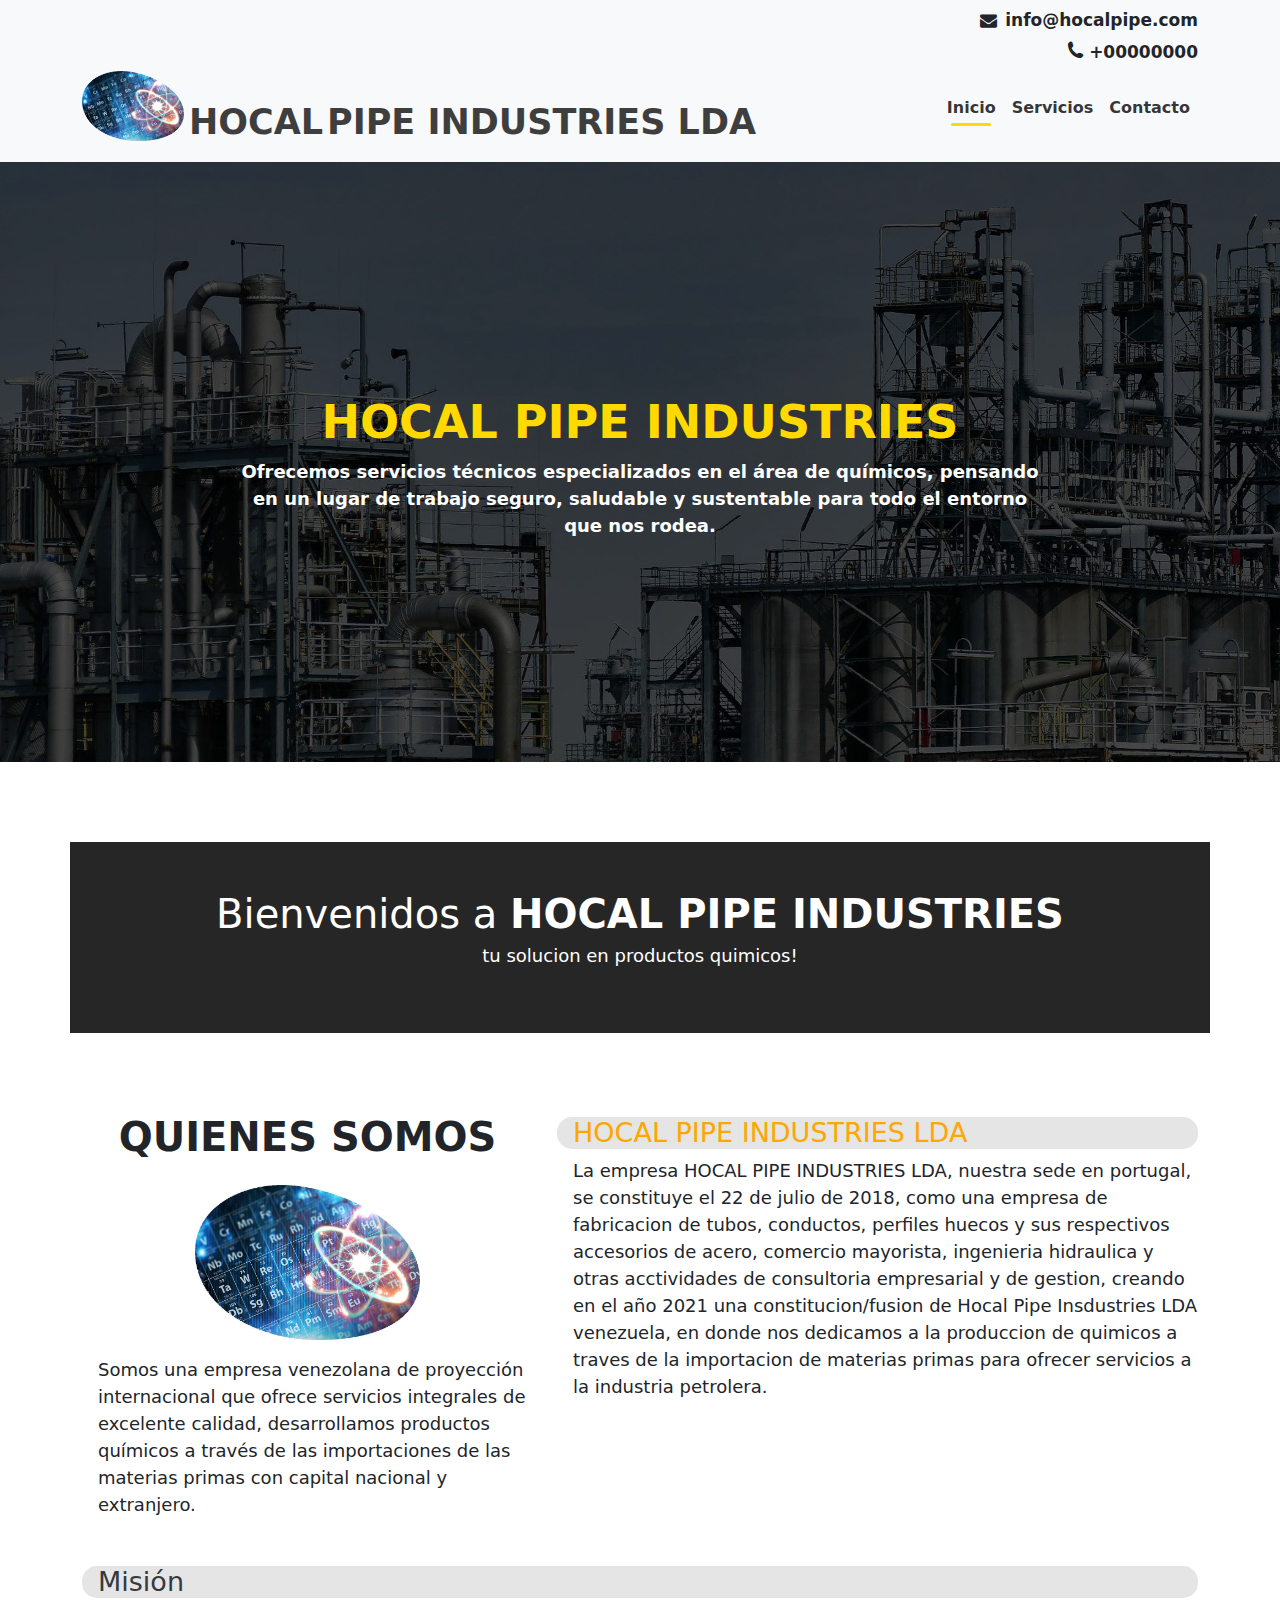
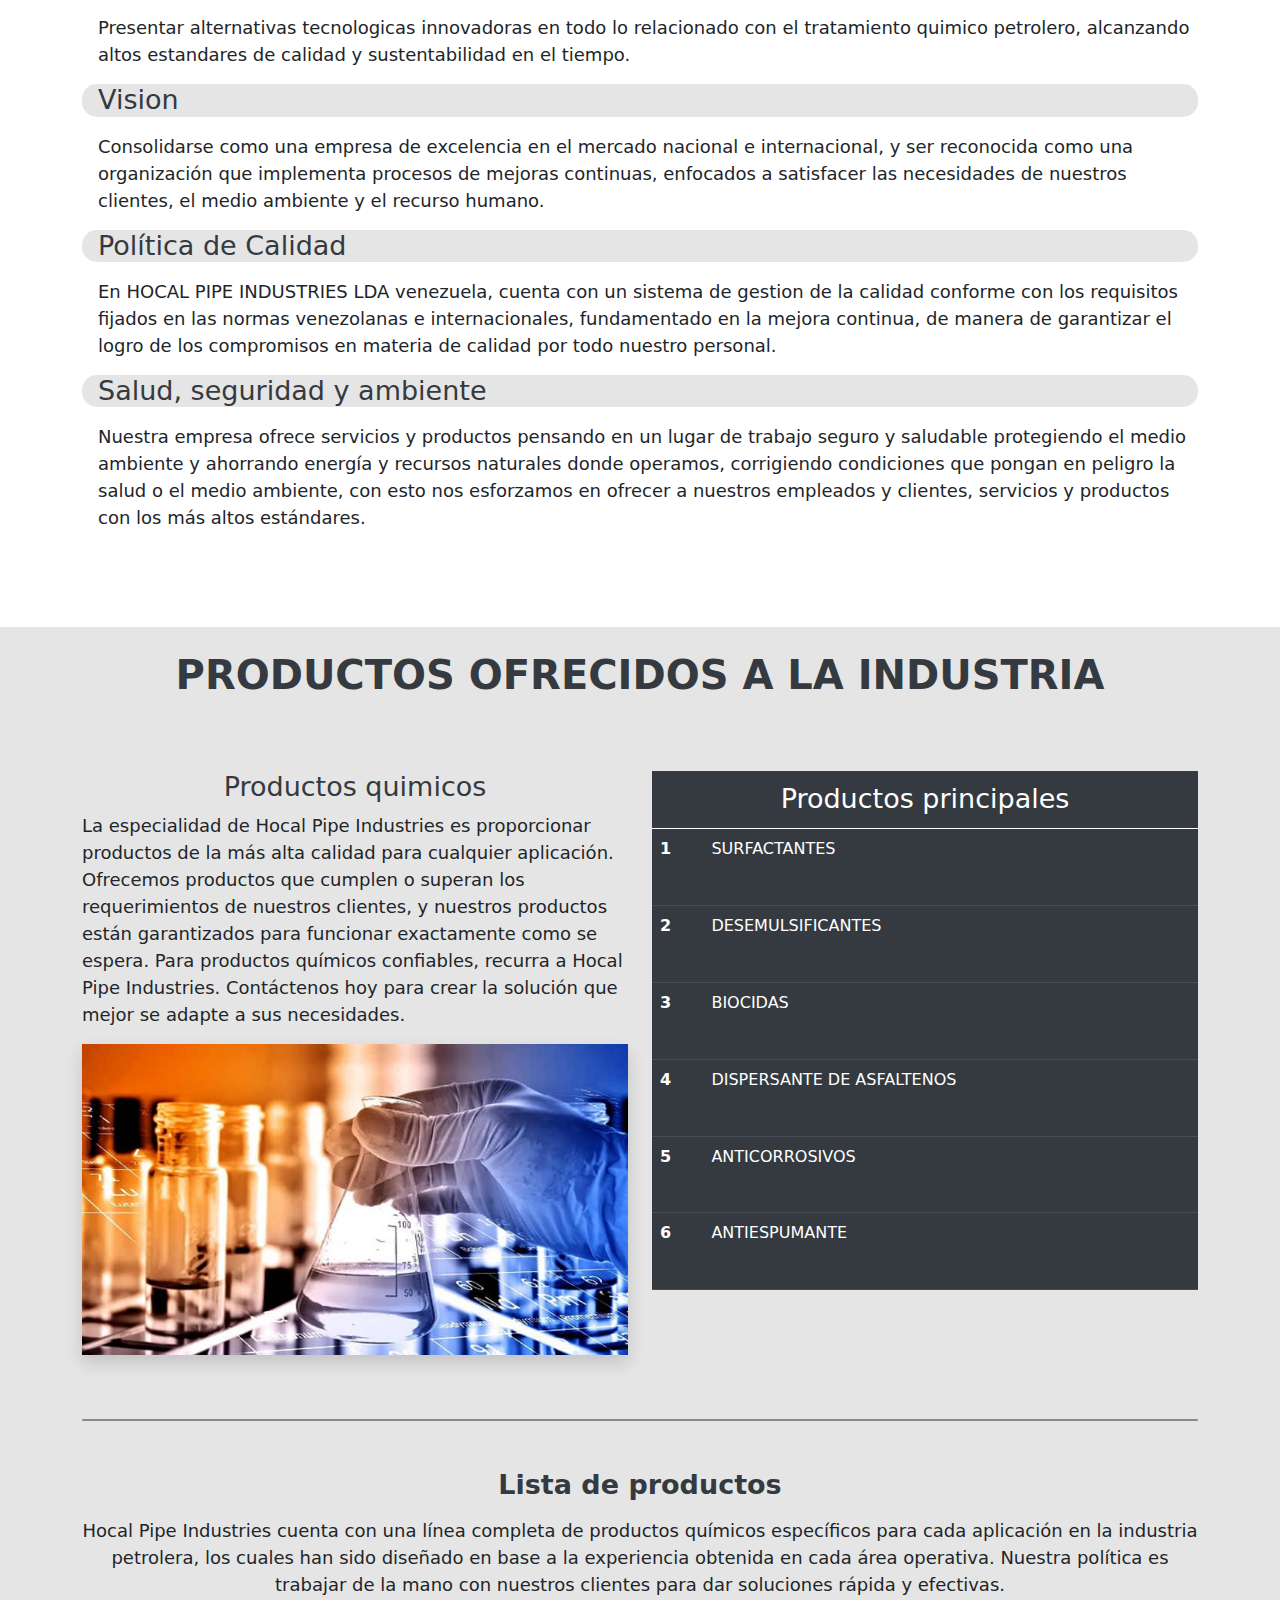
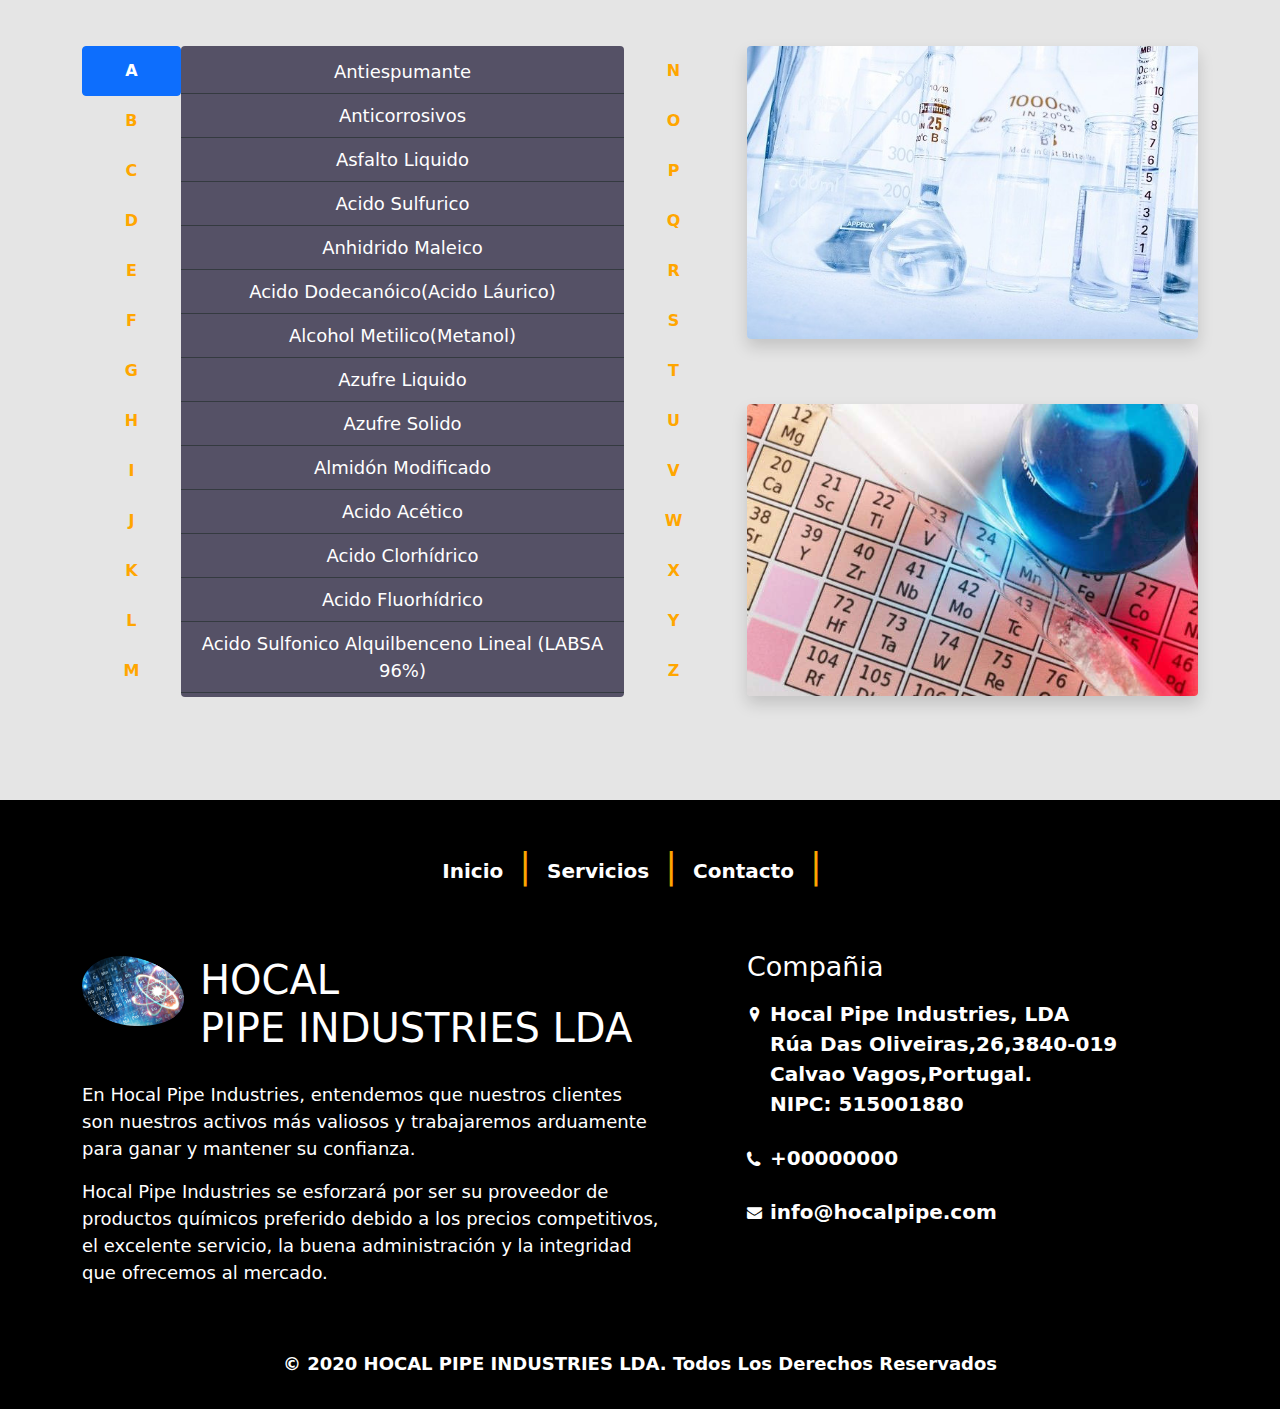
<file: index.html>
<!DOCTYPE html><html lang="en"><head><meta charset="UTF-8"><meta name="viewport" content="width=device-width, initial-scale=1.0"><meta name="description" content="Somos una empresa venezolana de proyección internacional que ofrece servicios integrales de excelente calidad, desarrollamos productos químicos a través de las importaciones de las materias primas con capital nacional y extranjero."><meta name="Keywords" content="hocal pipe industries lda,produtos quimicos hocal pipe"><link rel="icon" type="image/png" href="images/logo.png"><title>HOCAL PIPE INDUSTRIES LDA</title><link href="main-style.css" rel="stylesheet"></head><body><header class="position-relative z-index-2 bg-light"><div class="container-lg container-md container-sm"><div class="row pt-2"><div class="col-12 d-flex flex-column align-items-end"><div class="d-flex responsive-contact"><span class="mr-1 icon- icon-phone-1"></span><div>+00000000</div></div><div class="d-flex responsive-contact order-first mb-1"><span class="mr-2 mt-7 icon- icon-envelope"></span><div>info@hocalpipe.com</div></div></div></div></div><nav class="navbar navbar-expand-lg navbar-light pt-0"><div class="container-lg container-md container-sm"><a class="navbar-brand d-flex align-items-end" href="index.html"><div><img class="mb-2 h-logo-responsive" src="images/logo.png" alt="logo de la empresa hocal pipe industries"></div><div class="font-weight-bold responsive-company ml-2"><p class="mb-0 mr-1">HOCAL </p><p class="mb-0">PIPE INDUSTRIES LDA</p></div></a><button class="navbar-toggler" data-target="#my-nav" data-toggle="collapse" aria-controls="my-nav" aria-expanded="false" aria-label="Toggle navigation"><span class="navbar-toggler-icon"></span></button><div class="menu-hidden navbar-collapse" id="my-nav"><ul class="navbar-nav ml-auto"><li class="nav-item d-flex flex-column align-items-center"><a class="nav-link identificador" href="index.html">Inicio</a></li><li class="nav-item d-flex flex-column align-items-center"><a class="nav-link identificador" href="service.html">Servicios</a></li><li class="nav-item d-flex flex-column align-items-center"><a class="nav-link identificador" href="contact.html">Contacto</a></li></ul></div></div></nav></header><main class="main"><div id="page" data-page="0"></div><section class="position-relative"><div class="cap-2"></div><div class="banner-item"><div class="position-relative top-0 left-0"><img class="banner-img" src="images/refinery1.jpg" alt="imagenes de productos quimicos industriales" id=""></div><div class="text-white position-absolute top-0 zind left-50 w-100 text-center container-sm w-lg-65 ocultar" id="texto_1"><h1 class="my-2 responsive__title-h1 font-weight-bold text-yellow"> HOCAL PIPE INDUSTRIES</h1><p class="mb-3 responsive-text">Ofrecemos  servicios técnicos especializados en el área de químicos,  pensando en un lugar de trabajo seguro, saludable y sustentable para  todo el entorno que nos rodea.</p></div></div><div class="banner-item"><div class="position-relative top-0 left-0"><img class="banner-img slide" src="images/refinery2.jpg" alt="imagenes de productos quimicos industriales" id="idd"></div><div class="text-white position-absolute top-0 zind left-50 w-100 text-center container-sm w-lg-65 ocultar" id="texto_2"><h1 class="my-2 responsive__title-h1 font-weight-bold text-yellow"> HOCAL PIPE INDUSTRIES</h1><p class="mb-3 responsive-text">“Estamos a la vanguardia a través de la tecnología y de procesos petroquímicos innovadores “.</p></div></div></section><section class="welcome mt-lg-6"><div class="container-lg px-sm-0"><div class="mb-4 bg-sm-black bg-lg-black-60 text-white py-sm-6 py-lg-5"><h2 class="responsive__title-h2 mb-1 text-center display-5"> Bienvenidos a  <span class="font-weight-bold font-size-35 responsive__title-h2">HOCAL PIPE INDUSTRIES</span></h2><p class="responsive-text lead text-center">tu solucion en productos quimicos!</p></div></div></section><section class="about mt-lg-6"><div class="container-lg container-md container-sm"><div class="row mb-md-5"><div class="col-lg-5 col-md-6 col-sm-12 d-flex align-items-center justify-content-start flex-column"><h2 class="responsive__title-h2 mb-4 display-6 font-weight-normal">QUIENES SOMOS</h2><img class="w-50" src="images/logo_1.jpg" alt="logo de la empresa hocal pipe industries"><p class="ml-lg-3 text-sm-center text-md-left mt-3 responsive-text lead text-parrafo mb-0">Somos una empresa venezolana de proyección internacional que ofrece servicios integrales de excelente calidad, desarrollamos productos químicos a través de las importaciones de las materias primas con capital nacional y extranjero.</p></div><div class="col-lg-7 col-md-6 col-sm-12 mt-sm-3 mt-lg-1"><div class="bg-lg-black-50 rounded-lg-15pixel bg-sm-black"><h3 class="ml-lg-3 responsive__subtitle text-color-titulo">HOCAL PIPE INDUSTRIES LDA</h3></div><p class="ml-lg-3 responsive-text lead text-parrafo">La empresa HOCAL PIPE INDUSTRIES LDA, nuestra sede en portugal, se constituye el 22 de julio de 2018, como una empresa de fabricacion de tubos, conductos, perfiles huecos y sus respectivos accesorios de acero, comercio mayorista, ingenieria hidraulica y otras acctividades de consultoria empresarial y de gestion, creando en el año 2021 una constitucion/fusion de Hocal Pipe Insdustries LDA venezuela, en donde nos dedicamos a la produccion de quimicos a traves de la importacion de materias primas para ofrecer servicios a la industria petrolera.</p></div></div></div><div class="container-lg container-md container-sm"><div class="row mb-md-4"><div class="col-12"><div class="bg-lg-black-50 rounded-lg-15pixel mb-1 bg-sm-black"><h3 class="responsive__subtitle text-white text-lg-titulos ml-lg-3">Misión</h3></div><p class="responsive-text lead text-parrafo mt-3 ml-lg-3">Presentar alternativas tecnologicas innovadoras en todo lo relacionado con el tratamiento quimico petrolero, alcanzando altos estandares de calidad y sustentabilidad en el tiempo.</p><div class="bg-lg-black-50 rounded-lg-15pixel mb-1 bg-sm-black"><h3 class="responsive__subtitle text-white text-lg-titulos ml-lg-3">Vision</h3></div><p class="responsive-text lead text-parrafo mt-3 ml-lg-3">Consolidarse como una empresa de excelencia en el mercado nacional e internacional, y  ser reconocida como una organización que implementa procesos de mejoras continuas, enfocados a satisfacer las necesidades de nuestros clientes, el medio ambiente y el recurso humano.</p><div class="bg-lg-black-50 rounded-lg-15pixel mb-1 bg-sm-black"><h3 class="responsive__subtitle text-white text-lg-titulos ml-lg-3">Política de Calidad</h3></div><p class="responsive-text lead text-parrafo mt-3 ml-lg-3">En HOCAL PIPE INDUSTRIES LDA venezuela,  cuenta con un sistema de gestion de la calidad conforme con los requisitos fijados en las normas venezolanas e internacionales, fundamentado en la mejora continua, de manera de garantizar el logro de los compromisos en materia de calidad por todo nuestro personal.</p><div class="bg-lg-black-50 rounded-lg-15pixel mb-1 bg-sm-black"><h3 class="responsive__subtitle text-white text-lg-titulos ml-lg-3">Salud, seguridad y ambiente</h3></div><p class="responsive-text lead text-parrafo mt-3 ml-lg-3">Nuestra empresa ofrece servicios y productos pensando en un lugar de trabajo seguro y saludable protegiendo el medio ambiente y ahorrando energía y recursos naturales donde operamos, corrigiendo condiciones que pongan en peligro la salud o el medio ambiente, con esto nos esforzamos en ofrecer a nuestros empleados y clientes, servicios y productos con los más altos estándares.</p></div></div></div></section><section class="product mt-6 bg-black-50"><div class="container-lg container-md container-sm pb-6"><h2 class="responsive__title-h2 text-titulos text-center mb-lg-5 py-4 font-weight-bold">PRODUCTOS OFRECIDOS A LA INDUSTRIA</h2><div class="row"><div class="col-md-6 col-sm-12"><h3 class="responsive__subtitle text-titulos text-center">Productos quimicos</h3><p class="responsive-text lead text-parrafo">La especialidad de Hocal Pipe Industries es proporcionar productos de la más alta calidad para cualquier aplicación. Ofrecemos productos que cumplen o superan los requerimientos de nuestros clientes, y nuestros productos están garantizados para funcionar exactamente como se espera. Para productos químicos confiables, recurra a Hocal Pipe Industries. Contáctenos hoy para crear la solución que mejor se adapte a sus necesidades.</p><img class="img_1 d-sm-none d-lg-block shadow" src="images/img_2.jpg" alt="productos quimicos"></div><div class="col-md-6 col-sm-12"><table class="table table-dark table-hover mb-lg-6"><thead class="thead-light"><tr><th class="responsive__subtitle--table lead text-center" colspan="2">Productos principales</th></tr></thead><tbody class="tbody"><tr><td class="text-table">1 </td><td class="lead text-table">SURFACTANTES</td></tr><tr><td class="text-table">2 </td><td class="lead text-table">DESEMULSIFICANTES</td></tr><tr><td class="text-table">3 </td><td class="lead text-table">BIOCIDAS</td></tr><tr><td class="text-table">4 </td><td class="lead text-table">DISPERSANTE DE ASFALTENOS</td></tr><tr><td class="text-table">5 </td><td class="lead text-table">ANTICORROSIVOS</td></tr><tr><td class="text-table">6 </td><td class="lead text-table">ANTIESPUMANTE</td></tr></tbody></table></div></div><div class="linea mt-sm-4 mb-sm-4 mt-md-4 mb-md-0"></div><div class="row mt-md-5 mt-sm-3"><div class="col-12 order-first"><h3 class="responsive__subtitle text-titulos mb-3 text-center font-weight-bold">Lista de productos</h3><p class="responsive-text lead text-lg-center text-parrafo mb-lg-5">Hocal Pipe Industries cuenta con una línea completa de productos químicos específicos para cada aplicación en la industria petrolera, los cuales han sido diseñado en base a la experiencia obtenida en cada área operativa. Nuestra política es trabajar de la mano con nuestros clientes para dar soluciones rápida y efectivas.</p></div><div class="col-md-7 col-sm-12 order-sm-1 order-md-0"><div class="row"><div class="col-2 pr-0"><ul class="nav font-size-9 flex-column align-items-start"><li class="nav-item w-100 button"><a class="btn hover w-100">A</a></li><li class="nav-item w-100 button"><a class="btn hover w-100">B</a></li><li class="nav-item w-100 button"><a class="btn hover w-100">C</a></li><li class="nav-item w-100 button"><a class="btn hover w-100">D</a></li><li class="nav-item w-100 button"><a class="btn hover w-100">E</a></li><li class="nav-item w-100 button"><a class="btn hover w-100">F</a></li><li class="nav-item w-100 button"><a class="btn hover w-100">G</a></li><li class="nav-item w-100 button"><a class="btn hover w-100">H</a></li><li class="nav-item w-100 button"><a class="btn hover w-100">I</a></li><li class="nav-item w-100 button"><a class="btn hover w-100">J</a></li><li class="nav-item w-100 button"><a class="btn hover w-100">K</a></li><li class="nav-item w-100 button"><a class="btn hover w-100">L</a></li><li class="nav-item w-100 button"><a class="btn hover w-100">M</a></li></ul></div><div class="col-8 text-center bg-color_2 rounded px-0"><div id="contenido"><ul class="nav mt-2" id="ul"></ul></div></div><div class="col-2 pl-0"><ul class="nav font-size-9 flex-column align-items-start"><li class="nav-item w-100 button"><a class="btn hover w-100">N</a></li><li class="nav-item w-100 button"><a class="btn hover w-100">O</a></li><li class="nav-item w-100 button"><a class="btn hover w-100">P</a></li><li class="nav-item w-100 button"><a class="btn hover w-100">Q</a></li><li class="nav-item w-100 button"><a class="btn hover w-100">R</a></li><li class="nav-item w-100 button"><a class="btn hover w-100">S</a></li><li class="nav-item w-100 button"><a class="btn hover w-100">T</a></li><li class="nav-item w-100 button"><a class="btn hover w-100">U</a></li><li class="nav-item w-100 button"><a class="btn hover w-100">V</a></li><li class="nav-item w-100 button"><a class="btn hover w-100">W</a></li><li class="nav-item w-100 button"><a class="btn hover w-100">X</a></li><li class="nav-item w-100 button"><a class="btn hover w-100">Y</a></li><li class="nav-item w-100 button"><a class="btn hover w-100">Z</a></li></ul></div></div></div><div class="col-md-5 d-flex flex-column justify-content-between order-sm-0 order-md-1 mb-4 h-img"><img class="w-100 h-md-50 h-sm-100 img_2 rounded shadow d-sm-none d-md-block" src="images/img_1.jpg" alt="lista de nuestros productos quimicos"><img class="w-100 h-md-50 h-sm-100 img_2 rounded shadow d-sm-none d-md-block" src="images/producto_quimico-2.jpg" alt="lista de nuestros productos quimicos"></div></div></div></section></main><footer class="bg-black align-self-end w-100 text-white"><div class="container-lg py-4 container-m container-sm"><div class="text-white position-relative"><ul class="nav font-size-9 justify-content-center mt-3"><li class="nav-item d-flex"> <a class="responsive-company__footer nav-link p-0" href="index.html">Inicio</a><span class="mx-sm-1 mx-md-2 mx-lg-3 linea_vertical text-color-titulo">| </span></li><li class="nav-item d-flex"> <a class="responsive-company__footer nav-link p-0" href="service.html">Servicios</a><span class="mx-sm-1 mx-md-2 mx-lg-3 linea_vertical text-color-titulo">| </span></li><li class="nav-item d-flex"> <a class="responsive-company__footer nav-link p-0" href="contact.html">Contacto</a><span class="mx-sm-1 mx-md-2 mx-lg-3 linea_vertical text-color-titulo">| </span></li></ul></div><div class="row mt-lg-5 mt-sm-3"><div class="col-lg-7 col-sm-12"><a class="navbar-brand hover-footer text-white d-flex" href="index.html"><img class="mb-2 h-logo-responsive" src="images/logo.png" alt="logo de la empresa hocal pipe industries"><h2 class="responsive__title-h2 mb-0 ml-3"><p class="mb-0 mr-1">HOCAL </p><p class="mb-0">PIPE INDUSTRIES LDA</p></h2></a><div class="w-90 mt-4"><p class="lead responsive-text font-weight-lighter">En Hocal Pipe Industries, entendemos que nuestros clientes son nuestros activos más valiosos y trabajaremos arduamente para ganar y mantener su confianza.</p><p class="lead responsive-text font-weight-lighter">Hocal Pipe Industries se esforzará por ser su proveedor de productos químicos preferido debido a los precios competitivos, el excelente servicio, la buena administración y la integridad que ofrecemos al mercado.</p></div></div><div class="col-md-12 col-lg-5 col-sm-12 text-white"><h3 class="responsive__subtitle">Compañia</h3><ul class="nav font-size-9 flex-column align-items-start mt-3"><li class="nav-item d-flex mb-4"> <div><p class="responsive-company__footer mb-0">Hocal Pipe Industries, LDA</p><div><span class="responsive-company__footer">Rúa Das Oliveiras,26,3840-019 Calvao Vagos,Portugal.</span></div><div><span class="responsive-company__footer">NIPC: 515001880</span></div></div><span class="order-first mr-2 d-flex align-items-start mt-2 icon- icon-location"> </span></li><li class="nav-item d-flex mb-4"> <div><p class="responsive-company__footer mb-0">+00000000</p></div><span class="order-first mr-2 d-flex align-items-start mt-2 icon- icon-phone-1"> </span></li><li class="nav-item d-flex mb-4"> <div><p class="responsive-company__footer mb-0">info@hocalpipe.com</p></div><span class="order-first mr-2 d-flex align-items-start mt-2 icon- icon-envelope"> </span></li></ul></div></div><p class="responsive-text text-center pt-sm-3 pt-lg-5 mb-2">© 2020 HOCAL PIPE INDUSTRIES LDA. Todos Los Derechos Reservados  </p></div></footer><script src="js/main.bundle.js"></script><script src="js/product.bundle.js"></script><script src="js/carousel.bundle.js"></script><script src="js/header.bundle.js"></script></body></html>
</file>
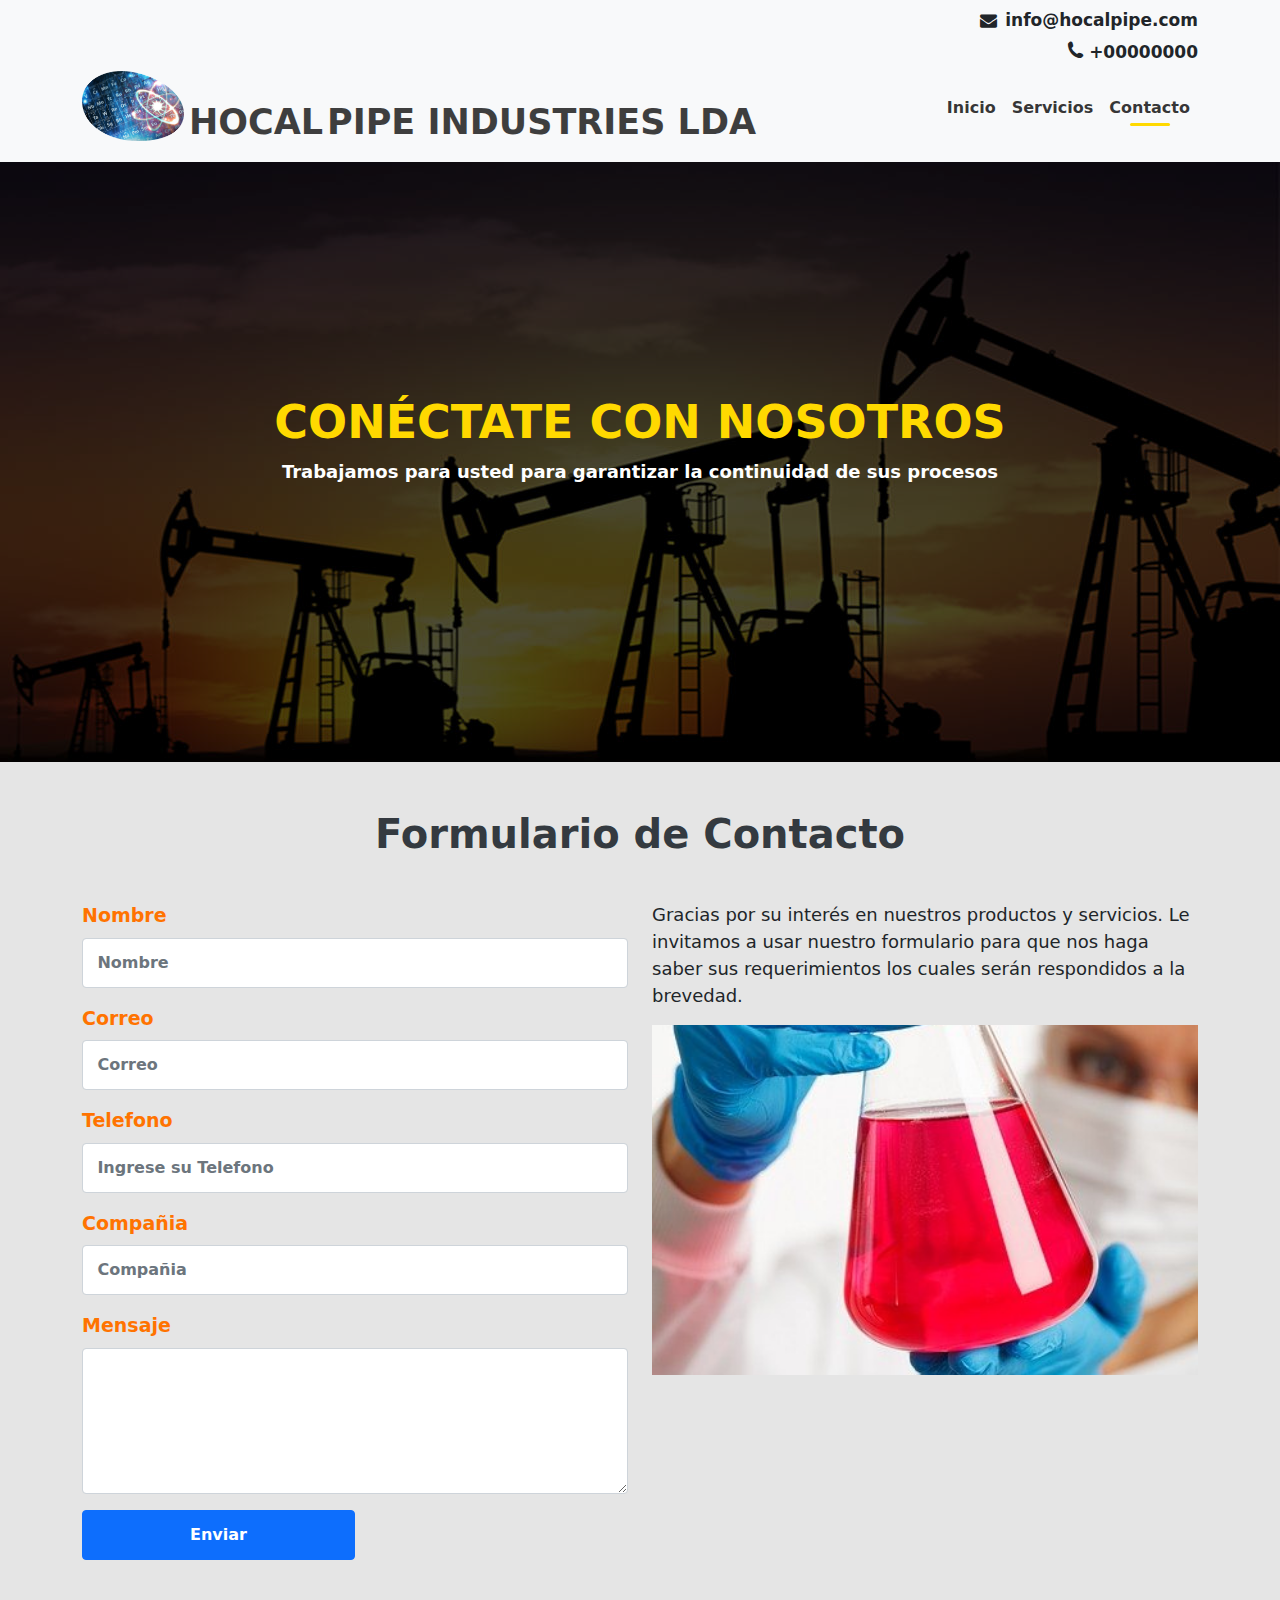
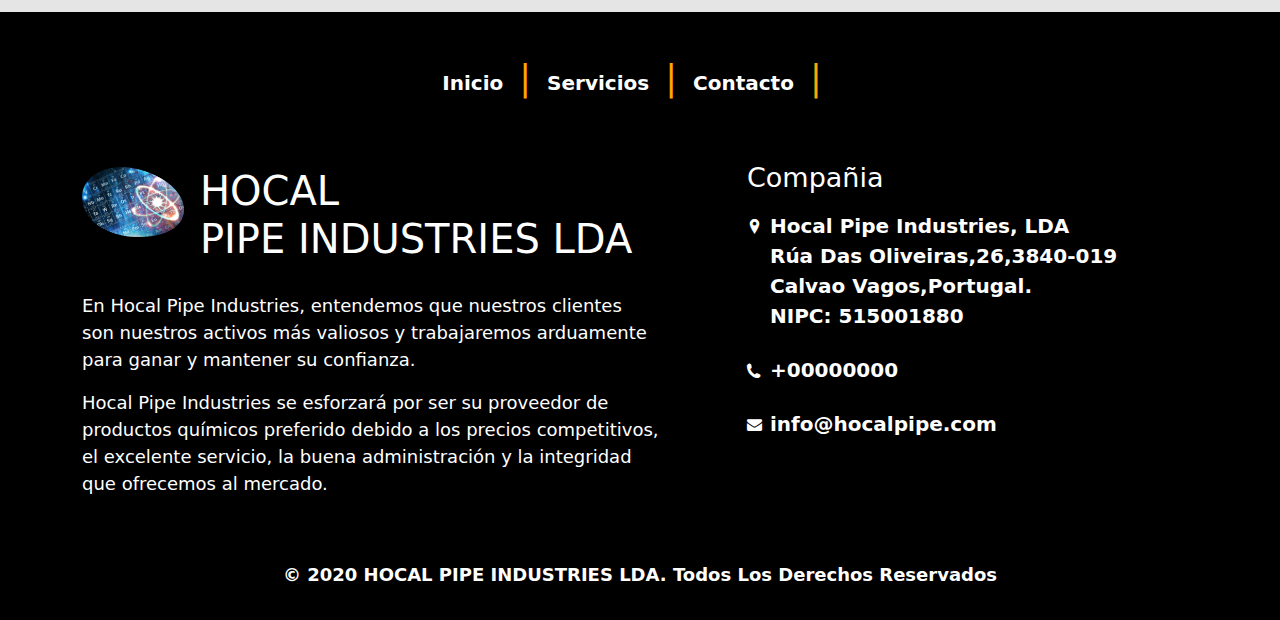
<file: contact.html>
<!DOCTYPE html><html lang="en"><head><meta charset="UTF-8"><meta name="viewport" content="width=device-width, initial-scale=1.0"><meta name="description" content="Somos una empresa venezolana de proyección internacional que ofrece servicios integrales de excelente calidad, desarrollamos productos químicos a través de las importaciones de las materias primas con capital nacional y extranjero."><meta name="Keywords" content="hocal pipe industries lda,produtos quimicos hocal pipe"><link rel="icon" type="image/png" href="images/logo.png"><title>HOCAL PIPE INDUSTRIES LDA</title><link href="main-style.css" rel="stylesheet"></head><body><header class="position-relative z-index-2 bg-light"><div class="container-lg container-md container-sm"><div class="row pt-2"><div class="col-12 d-flex flex-column align-items-end"><div class="d-flex responsive-contact"><span class="mr-1 icon- icon-phone-1"></span><div>+00000000</div></div><div class="d-flex responsive-contact order-first mb-1"><span class="mr-2 mt-7 icon- icon-envelope"></span><div>info@hocalpipe.com</div></div></div></div></div><nav class="navbar navbar-expand-lg navbar-light pt-0"><div class="container-lg container-md container-sm"><a class="navbar-brand d-flex align-items-end" href="index.html"><div><img class="mb-2 h-logo-responsive" src="images/logo.png" alt="logo de la empresa hocal pipe industries"></div><div class="font-weight-bold responsive-company ml-2"><p class="mb-0 mr-1">HOCAL </p><p class="mb-0">PIPE INDUSTRIES LDA</p></div></a><button class="navbar-toggler" data-target="#my-nav" data-toggle="collapse" aria-controls="my-nav" aria-expanded="false" aria-label="Toggle navigation"><span class="navbar-toggler-icon"></span></button><div class="menu-hidden navbar-collapse" id="my-nav"><ul class="navbar-nav ml-auto"><li class="nav-item d-flex flex-column align-items-center"><a class="nav-link identificador" href="index.html">Inicio</a></li><li class="nav-item d-flex flex-column align-items-center"><a class="nav-link identificador" href="service.html">Servicios</a></li><li class="nav-item d-flex flex-column align-items-center"><a class="nav-link identificador" href="contact.html">Contacto</a></li></ul></div></div></nav></header><main class="main"><div id="page" data-page="2"></div><section class="position-relative"><div class="cap-2"></div><div class="banner-item"><div class="position-relative top-0 left-0"><img class="banner-img" src="images/pozo.png" alt="imagenes de productos quimicos industriales" id=""></div><div class="text-white position-absolute top-0 zind left-50 w-100 text-center container-sm w-lg-65 ocultar" id="texto_1"><h1 class="my-2 responsive__title-h1 font-weight-bold text-yellow">CONÉCTATE CON NOSOTROS</h1><p class="mb-3 responsive-text">Trabajamos para usted para garantizar la continuidad de sus procesos</p></div></div><div class="banner-item"><div class="position-relative top-0 left-0"><img class="banner-img slide" src="images/taladro1.jpg" alt="imagenes de productos quimicos industriales" id="idd"></div><div class="text-white position-absolute top-0 zind left-50 w-100 text-center container-sm w-lg-65 ocultar" id="texto_2"><h1 class="my-2 responsive__title-h1 font-weight-bold text-yellow">CONÉCTATE CON NOSOTROS</h1><p class="mb-3 responsive-text">Trabajamos para usted para garantizar la continuidad de sus procesos</p></div></div></section><section class="form bg-black-50"><div class="container-lg container-md"><div class="row heigth_2"><h2 class="responsive__title-h2 text-center font-weight-normal mb-lg-4 mt-sm-4 mt-lg-5 text-titulos">Formulario de Contacto</h2><div class="col-lg-6 col-sm-12 order-sm-last order-lg-0"><form class="mt-lg-3 mt-sm-3 mx-auto" action=""><div class="mb-3"><label class="responsive__title-form text-color-form form-label" for="my-input">Nombre</label><input class="form-control" type="Text" placeholder="Nombre" required></div><div class="mb-3"><label class="responsive__title-form text-color-form form-label" for="my-input">Correo</label><input class="form-control" type="email" placeholder="Correo" required></div><div class="mb-3"><label class="responsive__title-form text-color-form form-label" for="my-input">Telefono</label><input class="form-control" type="" placeholder="Ingrese su Telefono" required></div><div class="mb-3"><label class="responsive__title-form text-color-form form-label" for="my-input">Compañia</label><input class="form-control" type="Text" placeholder="Compañia"></div><div class="mb-3"><label class="responsive__title-form text-color-form form-label" for="my-input">Mensaje</label><textarea class="form-control" cols="30" rows="5" placeholder="Dejanos un Mensaje" required>  </textarea></div><button class="mb-5 w-lg-50 w-sm-100 btn btn-primary" type="submit">Enviar</button></form></div><div class="col-lg-6 col-sm-12"><div class="row mt-md-3"><div class="col-md-6 col-lg-12"><p class="responsive-text lead text-parrafo mt-sm-3 mt-md-0">Gracias por su interés en nuestros productos y servicios. Le invitamos a usar nuestro formulario para que nos haga saber sus requerimientos los cuales serán respondidos a la brevedad.</p></div><div class="col-md-6 col-lg-12"><img class="w-100 heigth" src="images/img-contact.jpg" alt="formulario de contacto"></div></div></div></div></div></section></main><footer class="bg-black align-self-end w-100 text-white"><div class="container-lg py-4 container-m container-sm"><div class="text-white position-relative"><ul class="nav font-size-9 justify-content-center mt-3"><li class="nav-item d-flex"> <a class="responsive-company__footer nav-link p-0" href="index.html">Inicio</a><span class="mx-sm-1 mx-md-2 mx-lg-3 linea_vertical text-color-titulo">| </span></li><li class="nav-item d-flex"> <a class="responsive-company__footer nav-link p-0" href="service.html">Servicios</a><span class="mx-sm-1 mx-md-2 mx-lg-3 linea_vertical text-color-titulo">| </span></li><li class="nav-item d-flex"> <a class="responsive-company__footer nav-link p-0" href="contact.html">Contacto</a><span class="mx-sm-1 mx-md-2 mx-lg-3 linea_vertical text-color-titulo">| </span></li></ul></div><div class="row mt-lg-5 mt-sm-3"><div class="col-lg-7 col-sm-12"><a class="navbar-brand hover-footer text-white d-flex" href="index.html"><img class="mb-2 h-logo-responsive" src="images/logo.png" alt="logo de la empresa hocal pipe industries"><h2 class="responsive__title-h2 mb-0 ml-3"><p class="mb-0 mr-1">HOCAL </p><p class="mb-0">PIPE INDUSTRIES LDA</p></h2></a><div class="w-90 mt-4"><p class="lead responsive-text font-weight-lighter">En Hocal Pipe Industries, entendemos que nuestros clientes son nuestros activos más valiosos y trabajaremos arduamente para ganar y mantener su confianza.</p><p class="lead responsive-text font-weight-lighter">Hocal Pipe Industries se esforzará por ser su proveedor de productos químicos preferido debido a los precios competitivos, el excelente servicio, la buena administración y la integridad que ofrecemos al mercado.</p></div></div><div class="col-md-12 col-lg-5 col-sm-12 text-white"><h3 class="responsive__subtitle">Compañia</h3><ul class="nav font-size-9 flex-column align-items-start mt-3"><li class="nav-item d-flex mb-4"> <div><p class="responsive-company__footer mb-0">Hocal Pipe Industries, LDA</p><div><span class="responsive-company__footer">Rúa Das Oliveiras,26,3840-019 Calvao Vagos,Portugal.</span></div><div><span class="responsive-company__footer">NIPC: 515001880</span></div></div><span class="order-first mr-2 d-flex align-items-start mt-2 icon- icon-location"> </span></li><li class="nav-item d-flex mb-4"> <div><p class="responsive-company__footer mb-0">+00000000</p></div><span class="order-first mr-2 d-flex align-items-start mt-2 icon- icon-phone-1"> </span></li><li class="nav-item d-flex mb-4"> <div><p class="responsive-company__footer mb-0">info@hocalpipe.com</p></div><span class="order-first mr-2 d-flex align-items-start mt-2 icon- icon-envelope"> </span></li></ul></div></div><p class="responsive-text text-center pt-sm-3 pt-lg-5 mb-2">© 2020 HOCAL PIPE INDUSTRIES LDA. Todos Los Derechos Reservados  </p></div></footer><script src="js/main.bundle.js"></script><script src="js/carousel.bundle.js"></script><script src="js/header.bundle.js"></script></body></html>
</file>
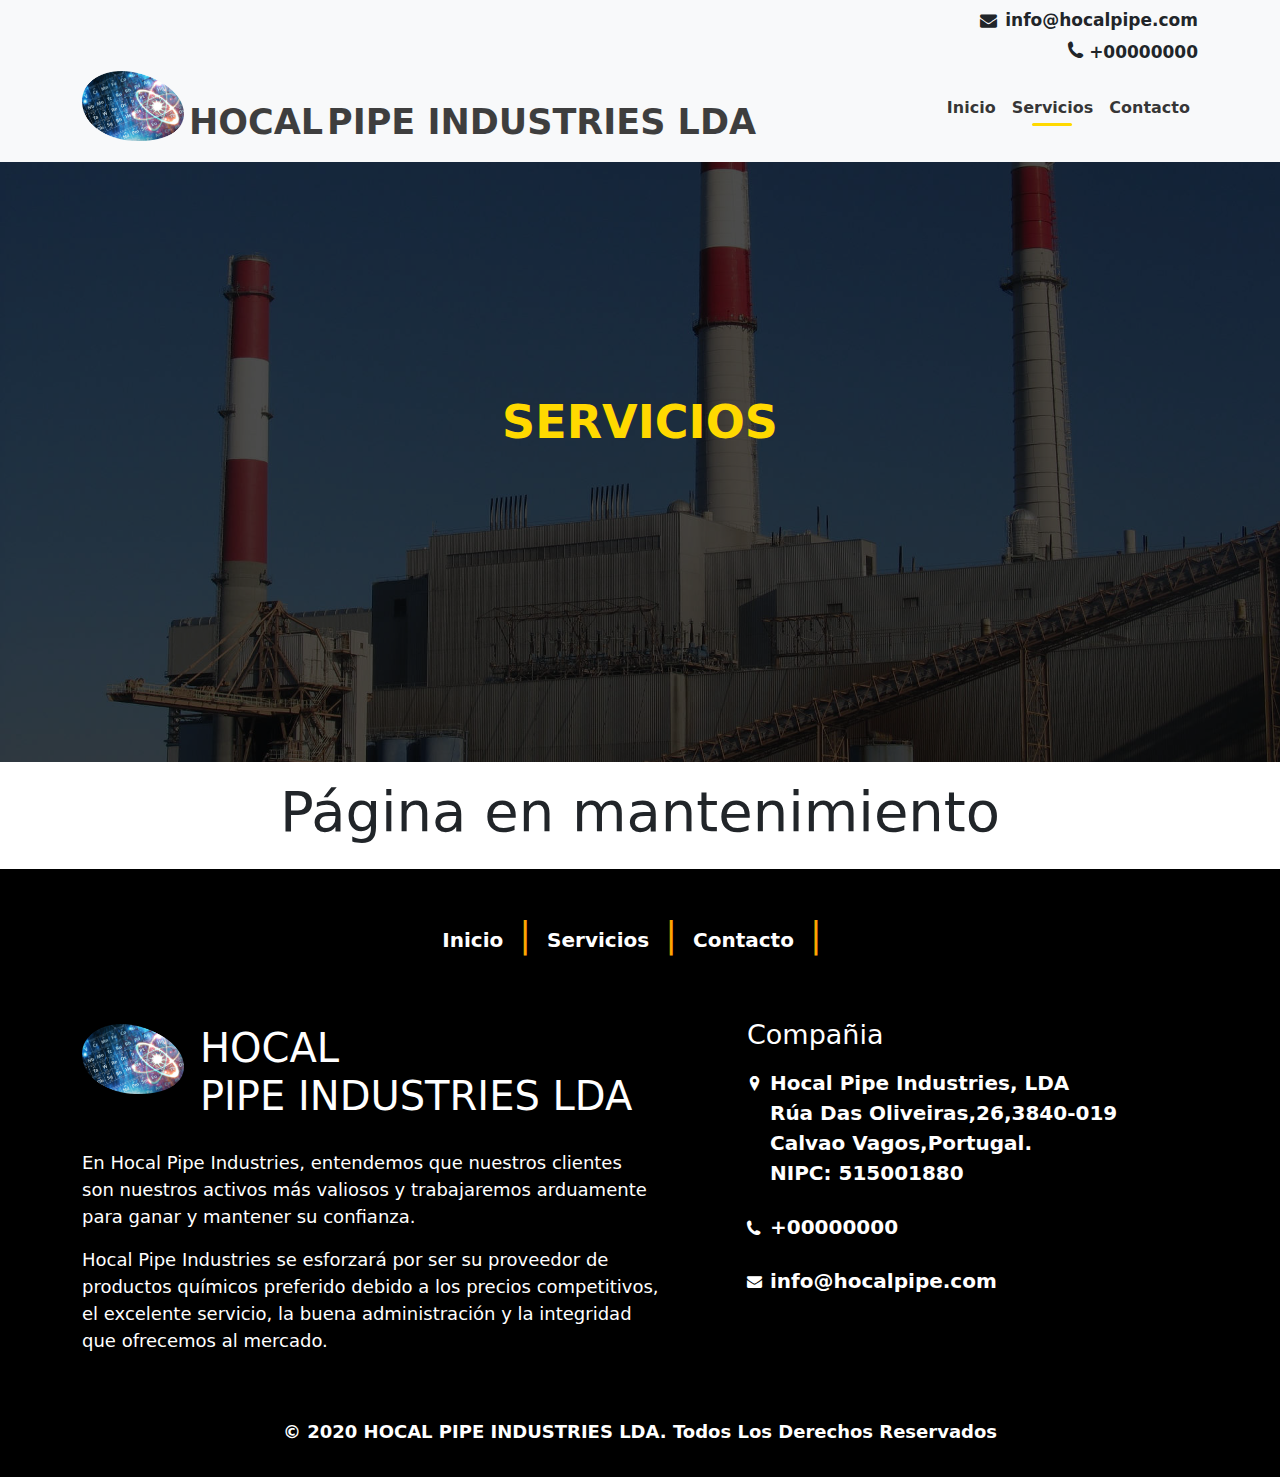
<file: service.html>
<!DOCTYPE html><html lang="en"><head><meta charset="UTF-8"><meta name="viewport" content="width=device-width, initial-scale=1.0"><meta name="description" content="Somos una empresa venezolana de proyección internacional que ofrece servicios integrales de excelente calidad, desarrollamos productos químicos a través de las importaciones de las materias primas con capital nacional y extranjero."><meta name="Keywords" content="hocal pipe industries lda,produtos quimicos hocal pipe"><link rel="icon" type="image/png" href="images/logo.png"><title>HOCAL PIPE INDUSTRIES LDA</title><link href="main-style.css" rel="stylesheet"></head><body><header class="position-relative z-index-2 bg-light"><div class="container-lg container-md container-sm"><div class="row pt-2"><div class="col-12 d-flex flex-column align-items-end"><div class="d-flex responsive-contact"><span class="mr-1 icon- icon-phone-1"></span><div>+00000000</div></div><div class="d-flex responsive-contact order-first mb-1"><span class="mr-2 mt-7 icon- icon-envelope"></span><div>info@hocalpipe.com</div></div></div></div></div><nav class="navbar navbar-expand-lg navbar-light pt-0"><div class="container-lg container-md container-sm"><a class="navbar-brand d-flex align-items-end" href="index.html"><div><img class="mb-2 h-logo-responsive" src="images/logo.png" alt="logo de la empresa hocal pipe industries"></div><div class="font-weight-bold responsive-company ml-2"><p class="mb-0 mr-1">HOCAL </p><p class="mb-0">PIPE INDUSTRIES LDA</p></div></a><button class="navbar-toggler" data-target="#my-nav" data-toggle="collapse" aria-controls="my-nav" aria-expanded="false" aria-label="Toggle navigation"><span class="navbar-toggler-icon"></span></button><div class="menu-hidden navbar-collapse" id="my-nav"><ul class="navbar-nav ml-auto"><li class="nav-item d-flex flex-column align-items-center"><a class="nav-link identificador" href="index.html">Inicio</a></li><li class="nav-item d-flex flex-column align-items-center"><a class="nav-link identificador" href="service.html">Servicios</a></li><li class="nav-item d-flex flex-column align-items-center"><a class="nav-link identificador" href="contact.html">Contacto</a></li></ul></div></div></nav></header><main class="main"><div id="page" data-page="1"></div><section class="position-relative"><div class="cap-2"></div><div class="banner-item"><div class="position-relative top-0 left-0"><img class="banner-img" src="images/refinery3.jpg" alt="imagenes de productos quimicos industriales" id=""></div><div class="text-white position-absolute top-0 zind left-50 w-100 text-center container-sm w-lg-65 ocultar" id="texto_1"><h1 class="my-2 responsive__title-h1 font-weight-bold text-yellow">SERVICIOS</h1><p class="mb-3 responsive-text"></p></div></div><div class="banner-item"><div class="position-relative top-0 left-0"><img class="banner-img slide" src="images/refinery4.jpg" alt="imagenes de productos quimicos industriales" id="idd"></div><div class="text-white position-absolute top-0 zind left-50 w-100 text-center container-sm w-lg-65 ocultar" id="texto_2"><h1 class="my-2 responsive__title-h1 font-weight-bold text-yellow">SERVICIOS</h1><p class="mb-3 responsive-text"></p></div></div></section><section><div class="row"><div class="col-12 text-center py-3"><h2 class="display-4">Página en mantenimiento</h2></div></div></section></main><footer class="bg-black align-self-end w-100 text-white"><div class="container-lg py-4 container-m container-sm"><div class="text-white position-relative"><ul class="nav font-size-9 justify-content-center mt-3"><li class="nav-item d-flex"> <a class="responsive-company__footer nav-link p-0" href="index.html">Inicio</a><span class="mx-sm-1 mx-md-2 mx-lg-3 linea_vertical text-color-titulo">| </span></li><li class="nav-item d-flex"> <a class="responsive-company__footer nav-link p-0" href="service.html">Servicios</a><span class="mx-sm-1 mx-md-2 mx-lg-3 linea_vertical text-color-titulo">| </span></li><li class="nav-item d-flex"> <a class="responsive-company__footer nav-link p-0" href="contact.html">Contacto</a><span class="mx-sm-1 mx-md-2 mx-lg-3 linea_vertical text-color-titulo">| </span></li></ul></div><div class="row mt-lg-5 mt-sm-3"><div class="col-lg-7 col-sm-12"><a class="navbar-brand hover-footer text-white d-flex" href="index.html"><img class="mb-2 h-logo-responsive" src="images/logo.png" alt="logo de la empresa hocal pipe industries"><h2 class="responsive__title-h2 mb-0 ml-3"><p class="mb-0 mr-1">HOCAL </p><p class="mb-0">PIPE INDUSTRIES LDA</p></h2></a><div class="w-90 mt-4"><p class="lead responsive-text font-weight-lighter">En Hocal Pipe Industries, entendemos que nuestros clientes son nuestros activos más valiosos y trabajaremos arduamente para ganar y mantener su confianza.</p><p class="lead responsive-text font-weight-lighter">Hocal Pipe Industries se esforzará por ser su proveedor de productos químicos preferido debido a los precios competitivos, el excelente servicio, la buena administración y la integridad que ofrecemos al mercado.</p></div></div><div class="col-md-12 col-lg-5 col-sm-12 text-white"><h3 class="responsive__subtitle">Compañia</h3><ul class="nav font-size-9 flex-column align-items-start mt-3"><li class="nav-item d-flex mb-4"> <div><p class="responsive-company__footer mb-0">Hocal Pipe Industries, LDA</p><div><span class="responsive-company__footer">Rúa Das Oliveiras,26,3840-019 Calvao Vagos,Portugal.</span></div><div><span class="responsive-company__footer">NIPC: 515001880</span></div></div><span class="order-first mr-2 d-flex align-items-start mt-2 icon- icon-location"> </span></li><li class="nav-item d-flex mb-4"> <div><p class="responsive-company__footer mb-0">+00000000</p></div><span class="order-first mr-2 d-flex align-items-start mt-2 icon- icon-phone-1"> </span></li><li class="nav-item d-flex mb-4"> <div><p class="responsive-company__footer mb-0">info@hocalpipe.com</p></div><span class="order-first mr-2 d-flex align-items-start mt-2 icon- icon-envelope"> </span></li></ul></div></div><p class="responsive-text text-center pt-sm-3 pt-lg-5 mb-2">© 2020 HOCAL PIPE INDUSTRIES LDA. Todos Los Derechos Reservados  </p></div></footer><script src="js/main.bundle.js"></script><script src="js/carousel.bundle.js"></script><script src="js/header.bundle.js"></script></body></html>
</file>
<file: main-style.css>
@charset "UTF-8";

@font-face {
  font-family: "untitled-font-2";
  src:url(fonts/untitled-font-2.eot);
  src:url(fonts/untitled-font-2.eot?#iefix) format("embedded-opentype"),
    url(fonts/untitled-font-2.woff) format("woff"),
    url(fonts/untitled-font-2.ttf) format("truetype"),
    url(fonts/untitled-font-2.svg#untitled-font-2) format("svg");
  font-weight: normal;
  font-style: normal;

}
[class^="icon-"]:before,
[class*="icon-"]:before{
  font-family: "untitled-font-2" !important;
  font-style: normal !important;
  font-weight: normal !important;
  font-variant: normal !important;
  text-transform: none !important;
  speak: none;
  line-height: 1;
  -webkit-font-smoothing: antialiased;
  -moz-osx-font-smoothing: grayscale;
}

.icon-phone-1:before {
  content: "\61";
}
.icon-envelope:before {
  content: "\62";
}
.icon-location:before {
  content: "\63";
}

/*!
 * Bootstrap v5.0.0-alpha2 (https://getbootstrap.com/)
 * Copyright 2011-2020 The Bootstrap Authors
 * Copyright 2011-2020 Twitter, Inc.
 * Licensed under MIT (https://github.com/twbs/bootstrap/blob/main/LICENSE)
 */
:root {
  --bs-blue: #0d6efd;
  --bs-indigo: #6610f2;
  --bs-purple: #6f42c1;
  --bs-pink: #d63384;
  --bs-red: #dc3545;
  --bs-orange: #fd7e14;
  --bs-yellow: #ffc107;
  --bs-green: #198754;
  --bs-teal: #20c997;
  --bs-cyan: #0dcaf0;
  --bs-white: #fff;
  --bs-gray: #6c757d;
  --bs-gray-dark: #343a40;
  --bs-primary: #0d6efd;
  --bs-color: rgba(1, 1, 43, 0.8);
  --bs-secondary: #6c757d;
  --bs-success: #198754;
  --bs-info: #0dcaf0;
  --bs-warning: #ffc107;
  --bs-danger: #dc3545;
  --bs-light: #f8f9fa;
  --bs-dark: #343a40;
  --bs-pink: #d63384;
  --bs-gray: #e9ecef;
  --bs-black: #000;
  --bs-yellow: #ffc107;
  --bs-font-sans-serif: system-ui, -apple-system, "Segoe UI", Roboto, "Helvetica Neue", Arial, "Noto Sans", sans-serif, "Apple Color Emoji", "Segoe UI Emoji", "Segoe UI Symbol", "Noto Color Emoji";
  --bs-font-monospace: SFMono-Regular, Menlo, Monaco, Consolas, "Liberation Mono", "Courier New", monospace;
  --bs-gradient: linear-gradient(180deg, rgba(255, 255, 255, 0.15), rgba(255, 255, 255, 0)); }

*,
*::before,
*::after {
  box-sizing: border-box; }

body {
  margin: 0;
  font-family: var(--bs-font-sans-serif);
  font-size: 1rem;
  font-weight: 600;
  line-height: 1.5;
  color: #212529;
  background-color: #fff;
  -webkit-text-size-adjust: 100%;
  -webkit-tap-highlight-color: rgba(0, 0, 0, 0); }

h1, .h1, h2, .h2, h3, .h3, h4, .h4 {
  margin-top: 0;
  margin-bottom: 0.5rem;
  font-weight: 500;
  line-height: 1.2; }

h1, .h1 {
  font-size: calc(1.375rem + 1.5vw); }
  @media (min-width: 1200px) {
    h1, .h1 {
      font-size: 2.5rem; } }

h2, .h2 {
  font-size: calc(1.325rem + 0.9vw); }
  @media (min-width: 1200px) {
    h2, .h2 {
      font-size: 2rem; } }

h3, .h3 {
  font-size: calc(1.3rem + 0.6vw); }
  @media (min-width: 1200px) {
    h3, .h3 {
      font-size: 1.75rem; } }

h4, .h4 {
  font-size: calc(1.275rem + 0.3vw); }
  @media (min-width: 1200px) {
    h4, .h4 {
      font-size: 1.5rem; } }

p {
  margin-top: 0;
  margin-bottom: 1rem; }


ul {
  padding-left: 2rem; }


ul {
  margin-top: 0;
  margin-bottom: 1rem; }


ul ul {
  margin-bottom: 0; }

small, .small {
  font-size: 0.875em; }

a {
  color: #0d6efd;
  text-decoration: underline; }
  a:hover {
    color: #024dbc; }

a:not([href]):not([class]), a:not([href]):not([class]):hover {
  color: inherit;
  text-decoration: none; }

figure {
  margin: 0 0 1rem; }

img {
  vertical-align: middle; }

table {
  caption-side: bottom;
  border-collapse: collapse; }

th {
  text-align: inherit;
  text-align: -webkit-match-parent; }

thead,
tbody,
tr,
td,
th {
  border-color: inherit;
  border-style: solid;
  border-width: 0; }

label {
  display: inline-block; }

button {
  border-radius: 0; }

button:focus {
  outline: 1px dotted;
  outline: 5px auto -webkit-focus-ring-color; }

input,
button,
textarea {
  margin: 0;
  font-family: inherit;
  font-size: inherit;
  line-height: inherit; }

button,
input {
  overflow: visible; }

button {
  text-transform: none; }

button,
[type="button"],
[type="submit"] {
  -webkit-appearance: button; }
  button:not(:disabled),
  [type="button"]:not(:disabled),
  [type="submit"]:not(:disabled) {
    cursor: pointer; }

textarea {
  resize: vertical; }

.lead {
  font-size: 1.25rem;
  font-weight: 300; }

.display-4 {
  font-size: calc(1.475rem + 2.7vw);
  font-weight: 300;
  line-height: 1.2; }
  @media (min-width: 1200px) {
    .display-4 {
      font-size: 3.5rem; } }

.display-5 {
  font-size: calc(1.425rem + 2.1vw);
  font-weight: 300;
  line-height: 1.2; }
  @media (min-width: 1200px) {
    .display-5 {
      font-size: 3rem; } }

.display-6 {
  font-size: calc(1.375rem + 1.5vw);
  font-weight: 300;
  line-height: 1.2; }
  @media (min-width: 1200px) {
    .display-6 {
      font-size: 2.5rem; } }

.img-fluid {
  max-width: 100%;
  height: auto; }

.figure {
  display: inline-block; }

.figure-img {
  margin-bottom: 0.5rem;
  line-height: 1; }


.container-sm,
.container-md,
.container-lg {
  --bs-gutter-x: 1.5rem;
  width: 100%;
  padding-right: calc(var(--bs-gutter-x) / 2);
  padding-left: calc(var(--bs-gutter-x) / 2);
  margin-right: auto;
  margin-left: auto; }

@media (min-width: 280px) {
   .container-sm {
    max-width: 410px; } }

@media (min-width: 480px) {
   .container-sm, .container-md {
    max-width: 700px; } }

@media (min-width: 992px) {
   .container-sm, .container-md, .container-lg {
    max-width: 960px; } }

@media (min-width: 1200px) {
   .container-sm, .container-md, .container-lg {
    max-width: 1140px; } }

@media (min-width: 1320px) {
   .container-sm, .container-md, .container-lg {
    max-width: 1220px; } }

.row {
  --bs-gutter-x: 1.5rem;
  --bs-gutter-y: 0;
  display: flex;
  flex-wrap: wrap;
  margin-top: calc(var(--bs-gutter-y) * -1);
  margin-right: calc(var(--bs-gutter-x) / -2);
  margin-left: calc(var(--bs-gutter-x) / -2); }
  .row > * {
    flex-shrink: 0;
    width: 100%;
    max-width: 100%;
    padding-right: calc(var(--bs-gutter-x) / 2);
    padding-left: calc(var(--bs-gutter-x) / 2);
    margin-top: var(--bs-gutter-y); }

.col-2 {
  flex: 0 0 auto;
  width: 16.66667%; }

.col-5 {
  flex: 0 0 auto;
  width: 41.66667%; }

.col-6 {
  flex: 0 0 auto;
  width: 50%; }

.col-7 {
  flex: 0 0 auto;
  width: 58.33333%; }

.col-8 {
  flex: 0 0 auto;
  width: 66.66667%; }

.col-12 {
  flex: 0 0 auto;
  width: 100%; }

@media (min-width: 280px) {
  .col-sm-12 {
    flex: 0 0 auto;
    width: 100%; } }

@media (min-width: 480px) {
  .col-md-5 {
    flex: 0 0 auto;
    width: 41.66667%; }
  .col-md-6 {
    flex: 0 0 auto;
    width: 50%; }
  .col-md-7 {
    flex: 0 0 auto;
    width: 58.33333%; }
  .col-md-12 {
    flex: 0 0 auto;
    width: 100%; } }

@media (min-width: 992px) {
  .col-lg-5 {
    flex: 0 0 auto;
    width: 41.66667%; }
  .col-lg-6 {
    flex: 0 0 auto;
    width: 50%; }
  .col-lg-7 {
    flex: 0 0 auto;
    width: 58.33333%; }
  .col-lg-12 {
    flex: 0 0 auto;
    width: 100%; } }

.table {
  --bs-table-bg: transparent;
  --bs-table-accent-bg: transparent;
  --bs-table-striped-color: #212529;
  --bs-table-striped-bg: rgba(0, 0, 0, 0.05);
  --bs-table-active-color: #212529;
  --bs-table-active-bg: rgba(0, 0, 0, 0.1);
  --bs-table-hover-color: #212529;
  --bs-table-hover-bg: rgba(0, 0, 0, 0.075);
  width: 100%;
  margin-bottom: 1rem;
  color: #212529;
  vertical-align: top;
  border-color: #495057; }
  .table > :not(caption) > * > * {
    padding: 0.5rem 0.5rem;
    background-color: var(--bs-table-bg);
    background-image: linear-gradient(var(--bs-table-accent-bg), var(--bs-table-accent-bg));
    border-bottom-width: 1px; }
  .table > tbody {
    vertical-align: inherit; }
  .table > thead {
    vertical-align: bottom; }
  .table > :not(:last-child) > :last-child > * {
    border-bottom-color: currentColor; }

.table-hover > tbody > tr:hover {
  --bs-table-accent-bg: var(--bs-table-hover-bg);
  color: var(--bs-table-hover-color); }

.table-dark {
  --bs-table-bg: #343a40;
  --bs-table-striped-bg: #3e444a;
  --bs-table-striped-color: #fff;
  --bs-table-active-bg: #484e53;
  --bs-table-active-color: #fff;
  --bs-table-hover-bg: #43494e;
  --bs-table-hover-color: #fff;
  color: #fff;
  border-color: #484e53; }

.form-label {
  margin-bottom: 0.5rem; }

.form-control {
  display: block;
  width: 100%;
  min-height: calc(1.5em + 1.5rem + 2px);
  padding: 0.75rem 0.9rem;
  font-size: 1rem;
  font-weight: 600;
  line-height: 1.5;
  color: #495057;
  background-color: #fff;
  background-clip: padding-box;
  border: 1px solid #ced4da;
  appearance: none;
  border-radius: 0.25rem;
  transition: border-color 0.15s ease-in-out, box-shadow 0.15s ease-in-out; }
  @media (prefers-reduced-motion: reduce) {
    .form-control {
      transition: none; } }
  .form-control:focus {
    color: #495057;
    background-color: #fff;
    border-color: #8bbafe;
    outline: 0;
    box-shadow: 0 0 0 0.25rem rgba(13, 110, 253, 0.25); }
  .form-control::placeholder {
    color: #6c757d;
    opacity: 1; }
  .form-control:disabled {
    background-color: #e9ecef;
    opacity: 1; }

.btn {
  display: inline-block;
  font-weight: 600;
  line-height: 1.5;
  color: #ffa600;
  text-align: center;
  text-decoration: none;
  vertical-align: middle;
  cursor: pointer;
  user-select: none;
  background-color: transparent;
  border: 1px solid transparent;
  padding: 0.75rem 0.9rem;
  font-size: 1rem;
  border-radius: 0.25rem;
  transition: color 0.15s ease-in-out, background-color 0.15s ease-in-out, border-color 0.15s ease-in-out, box-shadow 0.15s ease-in-out; }
  @media (prefers-reduced-motion: reduce) {
    .btn {
      transition: none; } }
  .btn:hover {
    color: #212529; }
   .btn:focus {
    outline: 0;
    box-shadow: 0 0 0 0.25rem rgba(13, 110, 253, 0.25); }
  .btn:disabled {
    pointer-events: none;
    opacity: 0.65; }

.btn-primary {
  color: #fff;
  background-color: #0d6efd;
  border-color: #0d6efd; }
  .btn-primary:hover {
    color: #fff;
    background-color: #025ce2;
    border-color: #0257d5; }
   .btn-primary:focus {
    color: #fff;
    background-color: #025ce2;
    border-color: #0257d5;
    box-shadow: 0 0 0 0.25rem rgba(49, 132, 253, 0.5); }
   .btn-primary:active, .btn-primary.active {
    color: #fff;
    background-color: #0257d5;
    border-color: #0252c9; }
     .btn-primary:active:focus, .btn-primary.active:focus {
      box-shadow: 0 0 0 0.25rem rgba(49, 132, 253, 0.5); }
  .btn-primary:disabled {
    color: #fff;
    background-color: #0d6efd;
    border-color: #0d6efd; }

.btn-color {
  color: #fff;
  background-color: rgba(1, 1, 43, 0.8);
  border-color: rgba(1, 1, 43, 0.8); }
  .btn-color:hover {
    color: #fff;
    background-color: rgba(0, 0, 6, 0.8);
    border-color: rgba(0, 0, 0, 0.8); }
   .btn-color:focus {
    color: #fff;
    background-color: rgba(0, 0, 6, 0.8);
    border-color: rgba(0, 0, 0, 0.8);
    box-shadow: 0 0 0 0.25rem rgba(54, 54, 87, 0.5); }
   .btn-color:active, .btn-color.active {
    color: #fff;
    background-color: rgba(0, 0, 0, 0.8);
    border-color: rgba(0, 0, 0, 0.8); }
     .btn-color:active:focus, .btn-color.active:focus {
      box-shadow: 0 0 0 0.25rem rgba(54, 54, 87, 0.5); }
  .btn-color:disabled {
    color: #fff;
    background-color: rgba(1, 1, 43, 0.8);
    border-color: rgba(1, 1, 43, 0.8); }

.btn-yellow {
  color: #000;
  background-color: #ffc107;
  border-color: #ffc107; }
  .btn-yellow:hover {
    color: #000;
    background-color: #ffcb2d;
    border-color: #ffc721; }
   .btn-yellow:focus {
    color: #000;
    background-color: #ffcb2d;
    border-color: #ffc721;
    box-shadow: 0 0 0 0.25rem rgba(217, 164, 6, 0.5); }
   .btn-yellow:active, .btn-yellow.active {
    color: #000;
    background-color: #ffce3a;
    border-color: #ffc721; }
     .btn-yellow:active:focus, .btn-yellow.active:focus {
      box-shadow: 0 0 0 0.25rem rgba(217, 164, 6, 0.5); }
  .btn-yellow:disabled {
    color: #000;
    background-color: #ffc107;
    border-color: #ffc107; }

.collapse:not(.show) {
  display: none; }

.nav {
  display: flex;
  flex-wrap: wrap;
  padding-left: 0;
  margin-bottom: 0;
  list-style: none; }

.nav-link {
  display: block;
  padding: 0.5rem 1rem;
  text-decoration: none;
  transition: color 0.15s ease-in-out, background-color 0.15s ease-in-out, border-color 0.15s ease-in-out; }
  @media (prefers-reduced-motion: reduce) {
    .nav-link {
      transition: none; } }
  .nav-link:hover, .nav-link:focus {
    color: #ffbb00; }

.navbar {
  position: relative;
  display: flex;
  flex-wrap: wrap;
  align-items: center;
  justify-content: space-between;
  padding-top: 0.5rem;
  padding-bottom: 0.5rem; }
   .navbar > .container-sm, .navbar > .container-md, .navbar > .container-lg {
    display: flex;
    flex-wrap: inherit;
    align-items: center;
    justify-content: space-between; }

.navbar-brand {
  padding-top: 0.3125rem;
  padding-bottom: 0.3125rem;
  margin-right: 1rem;
  font-size: 1.25rem;
  text-decoration: none;
  white-space: nowrap; }

.navbar-nav {
  display: flex;
  flex-direction: column;
  padding-left: 0;
  margin-bottom: 0;
  list-style: none; }
  .navbar-nav .nav-link {
    padding-right: 0;
    padding-left: 0; }

.navbar-collapse {
  align-items: center;
  width: 100%; }

.navbar-toggler {
  padding: 0.25rem 0.75rem;
  font-size: 1.25rem;
  line-height: 1;
  background-color: transparent;
  border: 1px solid transparent;
  border-radius: 0.25rem;
  transition: box-shadow 0.15s ease-in-out; }
  @media (prefers-reduced-motion: reduce) {
    .navbar-toggler {
      transition: none; } }
  .navbar-toggler:hover {
    text-decoration: none; }
  .navbar-toggler:focus {
    text-decoration: none;
    outline: 0;
    box-shadow: 0 0 0 0.25rem; }

.navbar-toggler-icon {
  display: inline-block;
  width: 1.5em;
  height: 1.5em;
  vertical-align: middle;
  background-repeat: no-repeat;
  background-position: center;
  background-size: 100%; }

@media (min-width: 992px) {
  .navbar-expand-lg {
    flex-wrap: nowrap;
    justify-content: flex-start; }
    .navbar-expand-lg .navbar-nav {
      flex-direction: row; }
      .navbar-expand-lg .navbar-nav .nav-link {
        padding-right: 0.5rem;
        padding-left: 0.5rem; }
    .navbar-expand-lg .navbar-collapse {
      display: flex; }
    .navbar-expand-lg .navbar-toggler {
      display: none; } }

.navbar-light .navbar-brand {
  color: rgba(0, 0, 0, 0.8); }
  .navbar-light .navbar-brand:hover, .navbar-light .navbar-brand:focus {
    color: rgba(0, 0, 0, 0.8); }

.navbar-light .navbar-nav .nav-link {
  color: rgba(0, 0, 0, 0.8); }
  .navbar-light .navbar-nav .nav-link:hover, .navbar-light .navbar-nav .nav-link:focus {
    color: #ffbb00; }


.navbar-light .navbar-nav .nav-link.active {
  color: rgba(0, 0, 0, 0.8); }

.navbar-light .navbar-toggler {
  color: rgba(0, 0, 0, 0.8);
  border-color: rgba(0, 0, 0, 0.1); }

.navbar-light .navbar-toggler-icon {
  background-image: url("data:image/svg+xml,%3csvg xmlns='http://www.w3.org/2000/svg' viewBox='0 0 30 30'%3e%3cpath stroke='rgba%280, 0, 0, 0.8%29' stroke-linecap='round' stroke-miterlimit='10' stroke-width='2' d='M4 7h22M4 15h22M4 23h22'/%3e%3c/svg%3e"); }

.card {
  position: relative;
  display: flex;
  flex-direction: column;
  min-width: 0;
  word-wrap: break-word;
  background-color: #fff;
  background-clip: border-box;
  border: 1px solid rgba(0, 0, 0, 0.125);
  border-radius: 0.25rem; }

.card-body {
  flex: 1 1 auto;
  padding: 1rem 1rem; }

.card-title {
  margin-bottom: 0.5rem; }

@keyframes progress-bar-stripes {
  0% {
    background-position-x: 1rem; } }

@keyframes spinner-border {
  to {
    transform: rotate(360deg); } }

@keyframes spinner-grow {
  0% {
    transform: scale(0); }
  50% {
    opacity: 1;
    transform: none; } }

.font-size-9 {
  font-size: 15px; }

.font-size-10 {
  font-size: 20px; }

.font-size-35 {
  font-size: 35px; }

.d-block {
  display: block; }

.d-flex {
  display: flex; }

.d-none {
  display: none; }

.shadow {
  box-shadow: 0 0.5rem 1rem rgba(0, 0, 0, 0.15); }

.shadow-lg {
  box-shadow: 0 1rem 3rem rgba(0, 0, 0, 0.175); }

.position-relative {
  position: relative; }

.position-absolute {
  position: absolute; }

.top-0 {
  top: 0; }

.left-0 {
  left: 0; }

.left-50 {
  left: 50%; }

.z-index-2 {
  z-index: 200; }

.border-bottom {
  border-bottom: 1px solid #343a40; }

.w-40 {
  width: 40%; }

.w-50 {
  width: 50%; }

.w-90 {
  width: 90%; }

.w-100 {
  width: 100%; }

.h-auto {
  height: auto; }

.flex-column {
  flex-direction: column; }

.flex-wrap {
  flex-wrap: wrap; }

.justify-content-start {
  justify-content: flex-start; }

.justify-content-center {
  justify-content: center; }

.justify-content-between {
  justify-content: space-between; }

.align-items-start {
  align-items: flex-start; }

.align-items-end {
  align-items: flex-end; }

.align-items-center {
  align-items: center; }

.align-self-end {
  align-self: flex-end; }

.order-first {
  order: -1; }

.m-0 {
  margin: 0; }

.mx-auto {
  margin-right: auto;
  margin-left: auto; }

.my-1 {
  margin-top: 0.25rem;
  margin-bottom: 0.25rem; }

.my-2 {
  margin-top: 0.5rem;
  margin-bottom: 0.5rem; }

.mt-2 {
  margin-top: 0.5rem; }

.mt-3 {
  margin-top: 1rem; }

.mt-4 {
  margin-top: 1.5rem; }

.mt-6 {
  margin-top: 5rem; }

.mt-7 {
  margin-top: 0.16667rem; }

.mr-1 {
  margin-right: 0.25rem; }

.mr-2 {
  margin-right: 0.5rem; }

.mb-0 {
  margin-bottom: 0; }

.mb-1 {
  margin-bottom: 0.25rem; }

.mb-2 {
  margin-bottom: 0.5rem; }

.mb-3 {
  margin-bottom: 1rem; }

.mb-4 {
  margin-bottom: 1.5rem; }

.mb-5 {
  margin-bottom: 3rem; }

.ml-0 {
  margin-left: 0; }

.ml-2 {
  margin-left: 0.5rem; }

.ml-3 {
  margin-left: 1rem; }

.ml-auto {
  margin-left: auto; }

.p-0 {
  padding: 0; }

.px-0 {
  padding-right: 0;
  padding-left: 0; }

.px-5 {
  padding-right: 3rem;
  padding-left: 3rem; }

.py-2 {
  padding-top: 0.5rem;
  padding-bottom: 0.5rem; }

.py-3 {
  padding-top: 1rem;
  padding-bottom: 1rem; }

.py-4 {
  padding-top: 1.5rem;
  padding-bottom: 1.5rem; }

.pt-0 {
  padding-top: 0; }

.pt-2 {
  padding-top: 0.5rem; }

.pr-0 {
  padding-right: 0; }

.pb-2 {
  padding-bottom: 0.5rem; }

.pb-5 {
  padding-bottom: 3rem; }

.pb-6 {
  padding-bottom: 5rem; }

.pl-0 {
  padding-left: 0; }

.font-weight-lighter {
  font-weight: lighter; }

.font-weight-normal {
  font-weight: 600; }

.font-weight-bold {
  font-weight: 700; }

.text-center {
  text-align: center; }

.text-primary {
  color: #0d6efd; }

.text-color {
  color: red; }

.text-black {
  color: #000; }

.text-yellow {
  color: #ffd900; }

.text-white {
  color: #fff; }

.text-muted {
  color: #6c757d; }

.text-color-titulo {
  color: #ffa600; }

.text-parrafo {
  color: #212529; }

.text-titulos {
  color: #343a40; }

.text-color-form {
  color: #ff7300; }

.bg-primary {
  background-color: #0d6efd; }

.bg-light {
  background-color: #f8f9fa; }

.bg-black {
  background-color: black; }

.bg-black-50 {
  background-color: rgba(0, 0, 0, 0.1); }

.bg-color_2 {
  background-color: #555166; }

.text-decoration-none {
  text-decoration: none; }

.text-decoration-underline {
  text-decoration: underline; }

.rounded {
  border-radius: 0.25rem; }

.rounded-10 {
  border-radius: 10%; }

.rounded-15pixel {
  border-radius: 15px; }

@media (min-width: 280px) {
  .d-sm-none {
    display: none; }
  .w-sm-100 {
    width: 100%; }
  .h-sm-100 {
    height: 100%; }
  .order-sm-0 {
    order: 0; }
  .order-sm-1 {
    order: 1; }
  .order-sm-last {
    order: 6; }
  .mx-sm-1 {
    margin-right: 0.25rem;
    margin-left: 0.25rem; }
  .mt-sm-3 {
    margin-top: 1rem; }
  .mt-sm-4 {
    margin-top: 1.5rem; }
  .mb-sm-4 {
    margin-bottom: 1.5rem; }
  .px-sm-0 {
    padding-right: 0;
    padding-left: 0; }
  .py-sm-6 {
    padding-top: 5rem;
    padding-bottom: 5rem; }
  .pt-sm-3 {
    padding-top: 1rem; }
  .pt-sm-4 {
    padding-top: 1.5rem; }
  .text-sm-center {
    text-align: center; }
  .bg-sm-black {
    background-color: black; } }

@media (min-width: 480px) {
  .d-md-block {
    display: block; }
  .h-md-50 {
    height: 50%; }
  .align-items-md-end {
    align-items: flex-end; }
  .order-md-0 {
    order: 0; }
  .order-md-1 {
    order: 1; }
  .mx-md-2 {
    margin-right: 0.5rem;
    margin-left: 0.5rem; }
  .mt-md-0 {
    margin-top: 0; }
  .mt-md-3 {
    margin-top: 1rem; }
  .mt-md-4 {
    margin-top: 1.5rem; }
  .mt-md-5 {
    margin-top: 3rem; }
  .mb-md-0 {
    margin-bottom: 0; }
  .mb-md-4 {
    margin-bottom: 1.5rem; }
  .mb-md-5 {
    margin-bottom: 3rem; }
  .pt-md-3 {
    padding-top: 1rem; }
  .pt-md-5 {
    padding-top: 3rem; }
  .pl-md-3 {
    padding-left: 1rem; }
  .text-md-left {
    text-align: left; } }

@media (min-width: 992px) {
  .d-lg-block {
    display: block; }
  .w-lg-50 {
    width: 50%; }
  .w-lg-65 {
    width: 65%; }
  .w-lg-80 {
    width: 80%; }
  .justify-content-lg-end {
    justify-content: flex-end; }
  .order-lg-0 {
    order: 0; }
  .mx-lg-3 {
    margin-right: 1rem;
    margin-left: 1rem; }
  .mt-lg-1 {
    margin-top: 0.25rem; }
  .mt-lg-3 {
    margin-top: 1rem; }
  .mt-lg-5 {
    margin-top: 3rem; }
  .mt-lg-6 {
    margin-top: 5rem; }
  .mb-lg-4 {
    margin-bottom: 1.5rem; }
  .mb-lg-5 {
    margin-bottom: 3rem; }
  .mb-lg-6 {
    margin-bottom: 5rem; }
  .ml-lg-3 {
    margin-left: 1rem; }
  .px-lg-6 {
    padding-right: 5rem;
    padding-left: 5rem; }
  .py-lg-5 {
    padding-top: 3rem;
    padding-bottom: 3rem; }
  .pt-lg-5 {
    padding-top: 3rem; }
  .pl-lg-5 {
    padding-left: 3rem; }
  .text-lg-center {
    text-align: center; }
  .text-lg-titulos {
    color: #343a40; }
  .bg-lg-black-50 {
    background-color: rgba(0, 0, 0, 0.1); }
  .bg-lg-black-40 {
    background-color: rgba(0, 0, 0, 0.03); }
  .bg-lg-black-60 {
    background-color: rgba(0, 0, 0, 0.85); }
  .rounded-lg-15pixel {
    border-radius: 15px; } }

.linea_3 {
  background-color: #ffd900;
  opacity: 1;
  width: 40px;
  height: 3px;
  border-radius: 5px;
  transform: translateY(-5px); }

.menu-hidden {
  height: 0;
  transition-property: height;
  transition-duration: .7s; }
  @media screen and (min-width: 280px) {
    .menu-hidden {
      overflow: hidden; } }
  @media screen and (min-width: 480px) {
    .menu-hidden {
      overflow: hidden; } }
  @media screen and (min-width: 992px) {
    .menu-hidden {
      overflow: visible; } }

.menu-show {
  height: 150px; }

.slide {
  position: absolute;
  top: 0;
  transform: translateY(-100%);
  opacity: 0;
  transition-property: opacity;
  transition-duration: 7s;
  transition-timing-function: cubic-bezier(); }

.ocultar {
  opacity: 0;
  transition-property: opacity;
  transition-duration: 4s; }

.mostrar {
  opacity: 1; }

.banner-img {
  width: 100%;
  object-fit: cover; }
  @media screen and (min-width: 280px) {
    .banner-img {
      height: 450px; } }
  @media screen and (min-width: 992px) {
    .banner-img {
      height: 600px; } }

.cap-2 {
  height: 100%;
  opacity: 0.70;
  width: 100%;
  background-color: black;
  position: absolute;
  top: 0;
  z-index: 100; }

.zind {
  z-index: 200; }
  @media screen and (min-width: 280px) {
    .zind {
      transform: translateX(-50%) translateY(150px); } }
  @media screen and (min-width: 992px) {
    .zind {
      transform: translateX(-50%) translateY(225px); } }

body {
  margin: 0;
  padding: 0;
  display: flex;
  flex-direction: column;
  min-height: 100vh; }

@media screen and (min-width: 992px) {
  .hover:hover {
    background-color: #a09f9c; } }

.linea {
  background-color: black;
  opacity: 0.4;
  width: 100%;
  height: 2px;
  border-radius: 5px; }

.border-rounded {
  border-top-left-radius: 50px;
  border-bottom-left-radius: 50px; }

@media screen and (min-width: 280px) {
  .padding {
    padding-left: 0; } }

@media screen and (min-width: 480px) {
  .padding {
    padding-left: 0; } }

@media screen and (min-width: 992px) {
  .padding {
    padding-left: 35px; } }

.text-justify {
  text-align: justify; }

.heigth {
  object-fit: cover; }
  @media screen and (min-width: 280px) {
    .heigth {
      height: 250px; } }
  @media screen and (min-width: 480px) {
    .heigth {
      height: 300px; } }
  @media screen and (min-width: 992px) {
    .heigth {
      height: 350px; } }

@media screen and (min-width: 280px) {
  .heigth_2 {
    height: auto; } }

@media screen and (min-width: 480px) {
  .heigth_2 {
    height: auto; } }

@media screen and (min-width: 992px) {
  .heigth_2 {
    height: 850px; } }

.img_1 {
  width: 100%;
  object-fit: cover; }
  @media screen and (min-width: 280px) {
    .img_1 {
      height: auto; } }
  @media screen and (min-width: 480px) {
    .img_1 {
      height: 50%; } }
  @media screen and (min-width: 992px) {
    .img_1 {
      height: 50%; } }

.img_2 {
  width: 100%;
  object-fit: cover; }
  @media screen and (min-width: 280px) {
    .img_2 {
      height: auto; } }
  @media screen and (min-width: 480px) {
    .img_2 {
      height: 45%; } }
  @media screen and (min-width: 992px) {
    .img_2 {
      height: 45%; } }

@media screen and (min-width: 280px) {
  .table {
    height: auto; } }

@media screen and (min-width: 480px) {
  .table {
    height: auto; } }

@media screen and (min-width: 992px) {
  .table {
    height: 519px; } }

.h-img {
  width: default;
  object-fit: default; }
  @media screen and (min-width: 280px) {
    .h-img {
      height: auto; } }
  @media screen and (min-width: 480px) {
    .h-img {
      height: 650px; } }
  @media screen and (min-width: 992px) {
    .h-img {
      height: 650px; } }

.nav-link {
  display: flex;
  justify-content: center;
  align-items: center;
  color: white; }

.hover-footer:hover {
  color: #ffbb00; }

.linea_vertical {
  font-size: 35px;
  font-weight: 100;
  display: inline-block;
  margin-bottom: 10px; }

@media screen and (min-width: 280px) {
  .h-logo-responsive {
    height: 35px; } }

@media screen and (min-width: 480px) {
  .h-logo-responsive {
    height: 40px; } }

@media screen and (min-width: 992px) {
  .h-logo-responsive {
    height: 70px; } }

@media screen and (min-width: 280px) {
  .responsive-contact {
    font-size: 11px; } }

@media screen and (min-width: 480px) {
  .responsive-contact {
    font-size: 15px; } }

@media screen and (min-width: 992px) {
  .responsive-contact {
    font-size: 17px; } }

.responsive-company {
  color: black;
  opacity: .75;
  display: flex; }
  @media screen and (min-width: 280px) {
    .responsive-company {
      font-size: 12px;
      flex-direction: column;
      margin-left: 5px;
      margin-bottom: 0; } }
  @media screen and (min-width: 480px) {
    .responsive-company {
      font-size: 22px;
      margin-bottom: 0;
      flex-direction: row; } }
  @media screen and (min-width: 992px) {
    .responsive-company {
      font-size: 35px; } }

@media screen and (min-width: 280px) {
  .responsive-company__footer {
    font-size: 14px; } }

@media screen and (min-width: 480px) {
  .responsive-company__footer {
    font-size: 17px; } }

@media screen and (min-width: 992px) {
  .responsive-company__footer {
    font-size: 20px; } }

@media screen and (min-width: 280px) {
  .responsive__title-h2 {
    font-size: 20px; } }

@media screen and (min-width: 480px) {
  .responsive__title-h2 {
    font-size: 25px; } }

@media screen and (min-width: 992px) {
  .responsive__title-h2 {
    font-size: 40px; } }

@media screen and (min-width: 280px) {
  .responsive__subtitle-card {
    font-size: 16px; } }

@media screen and (min-width: 480px) {
  .responsive__subtitle-card {
    font-size: 20px; } }

@media screen and (min-width: 992px) {
  .responsive__subtitle-card {
    font-size: 21px; } }

@media screen and (min-width: 280px) {
  .responsive__subtitle {
    font-size: 18px; } }

@media screen and (min-width: 480px) {
  .responsive__subtitle {
    font-size: 20px; } }

@media screen and (min-width: 992px) {
  .responsive__subtitle {
    font-size: 27px; } }

@media screen and (min-width: 280px) {
  .responsive__title-h1 {
    font-size: 20px; } }

@media screen and (min-width: 480px) {
  .responsive__title-h1 {
    font-size: 36px; } }

@media screen and (min-width: 992px) {
  .responsive__title-h1 {
    font-size: 46px; } }

@media screen and (min-width: 280px) {
  .responsive-text {
    font-size: 13px; } }

@media screen and (min-width: 480px) {
  .responsive-text {
    font-size: 15px; } }

@media screen and (min-width: 992px) {
  .responsive-text {
    font-size: 18px; } }

@media screen and (min-width: 280px) {
  .text-table {
    font-size: 13px; } }

@media screen and (min-width: 480px) {
  .text-table {
    font-size: 15px; } }

@media screen and (min-width: 992px) {
  .text-table {
    font-size: 16px; } }

@media screen and (min-width: 280px) {
  .responsive__subtitle--table {
    font-size: 18px; } }

@media screen and (min-width: 480px) {
  .responsive__subtitle--table {
    font-size: 20px; } }

@media screen and (min-width: 992px) {
  .responsive__subtitle--table {
    font-size: 27px; } }

@media screen and (min-width: 280px) {
  .responsive__title-form {
    font-size: 14px; } }

@media screen and (min-width: 480px) {
  .responsive__title-form {
    font-size: 16px; } }

@media screen and (min-width: 992px) {
  .responsive__title-form {
    font-size: 19px; } }

@media screen and (min-width: 280px) {
  .responsive__title-curriculum {
    font-size: 25px; } }

@media screen and (min-width: 480px) {
  .responsive__title-curriculum {
    font-size: 22px; } }

@media screen and (min-width: 992px) {
  .responsive__title-curriculum {
    font-size: 36px; } }

@media screen and (min-width: 280px) {
  .responsive__title-curriculum--h2 {
    font-size: 19px; } }

@media screen and (min-width: 480px) {
  .responsive__title-curriculum--h2 {
    font-size: 20px; } }

@media screen and (min-width: 992px) {
  .responsive__title-curriculum--h2 {
    font-size: 33px; } }

/*! normalize.css v8.0.1 | MIT License | github.com/necolas/normalize.css */
/* Document
   ========================================================================== */
/**
 * 1. Correct the line height in all browsers.
 * 2. Prevent adjustments of font size after orientation changes in iOS.
 */
html {
  line-height: 1.15;
  /* 1 */
  -webkit-text-size-adjust: 100%;
  /* 2 */ }

/* Sections
   ========================================================================== */
/**
 * Remove the margin in all browsers.
 */
body {
  margin: 0; }

*, *:before, *:after {
  box-sizing: border-box; }

/**
 * Render the `main` element consistently in IE.
 */
main {
  display: block; }

/**
 * Correct the font size and margin on `h1` elements within `section` and
 * `article` contexts in Chrome, Firefox, and Safari.
 */
h1, .h1 {
  font-size: 2em;
  margin: 0.67em 0; }

/* Grouping content
   ========================================================================== */
/**
 * 1. Add the correct box sizing in Firefox.
 * 2. Show the overflow in Edge and IE.
 */

/**
 * 1. Correct the inheritance and scaling of font size in all browsers.
 * 2. Correct the odd `em` font sizing in all browsers.
 */

/* Text-level semantics
   ========================================================================== */
/**
 * Remove the gray background on active links in IE 10.
 */
a {
  background-color: transparent; }

/**
 * 1. Remove the bottom border in Chrome 57-
 * 2. Add the correct text decoration in Chrome, Edge, IE, Opera, and Safari.
 */

/**
 * Add the correct font weight in Chrome, Edge, and Safari.
 */

/**
 * 1. Correct the inheritance and scaling of font size in all browsers.
 * 2. Correct the odd `em` font sizing in all browsers.
 */

/**
 * Add the correct font size in all browsers.
 */
small, .small {
  font-size: 80%; }

/**
 * Prevent `sub` and `sup` elements from affecting the line height in
 * all browsers.
 */

/* Embedded content
   ========================================================================== */
/**
 * Remove the border on images inside links in IE 10.
 */
/* Forms
   ========================================================================== */
/**
 * 1. Change the font styles in all browsers.
 * 2. Remove the margin in Firefox and Safari.
 */
button,
input,
textarea {
  font-family: inherit;
  /* 1 */
  font-size: 100%;
  /* 1 */
  line-height: 1.15;
  /* 1 */
  margin: 0;
  /* 2 */ }

/**
 * Show the overflow in IE.
 * 1. Show the overflow in Edge.
 */
button,
input {
  /* 1 */
  overflow: visible; }

/**
 * Remove the inheritance of text transform in Edge, Firefox, and IE.
 * 1. Remove the inheritance of text transform in Firefox.
 */
button {
  /* 1 */
  text-transform: none; }

/**
 * Correct the inability to style clickable types in iOS and Safari.
 */
button,
[type="button"],
[type="submit"] {
  -webkit-appearance: button; }

/**
 * Remove the inner border and padding in Firefox.
 */
button::-moz-focus-inner,
[type="button"]::-moz-focus-inner,
[type="submit"]::-moz-focus-inner {
  border-style: none;
  padding: 0; }

/**
 * Restore the focus styles unset by the previous rule.
 */
button:-moz-focusring,
[type="button"]:-moz-focusring,
[type="submit"]:-moz-focusring {
  outline: 1px dotted ButtonText; }

/**
 * Correct the padding in Firefox.
 */

/**
 * 1. Correct the text wrapping in Edge and IE.
 * 2. Correct the color inheritance from `fieldset` elements in IE.
 * 3. Remove the padding so developers are not caught out when they zero out
 *    `fieldset` elements in all browsers.
 */

/**
 * Add the correct vertical alignment in Chrome, Firefox, and Opera.
 */

/**
 * Remove the default vertical scrollbar in IE 10+.
 */
textarea {
  overflow: auto; }

/**
 * 1. Add the correct box sizing in IE 10.
 * 2. Remove the padding in IE 10.
 */

/**
 * Correct the cursor style of increment and decrement buttons in Chrome.
 */

/**
 * 1. Correct the odd appearance in Chrome and Safari.
 * 2. Correct the outline style in Safari.
 */

/**
 * Remove the inner padding in Chrome and Safari on macOS.
 */

/**
 * 1. Correct the inability to style clickable types in iOS and Safari.
 * 2. Change font properties to `inherit` in Safari.
 */

/* Interactive
   ========================================================================== */
/*
 * Add the correct display in Edge, IE 10+, and Firefox.
 */
details {
  display: block; }

/*
 * Add the correct display in all browsers.
 */

/* Misc
   ========================================================================== */
/**
 * Add the correct display in IE 10+.
 */
template {
  display: none; }

/**
 * Add the correct display in IE 10.
 */
</file>
